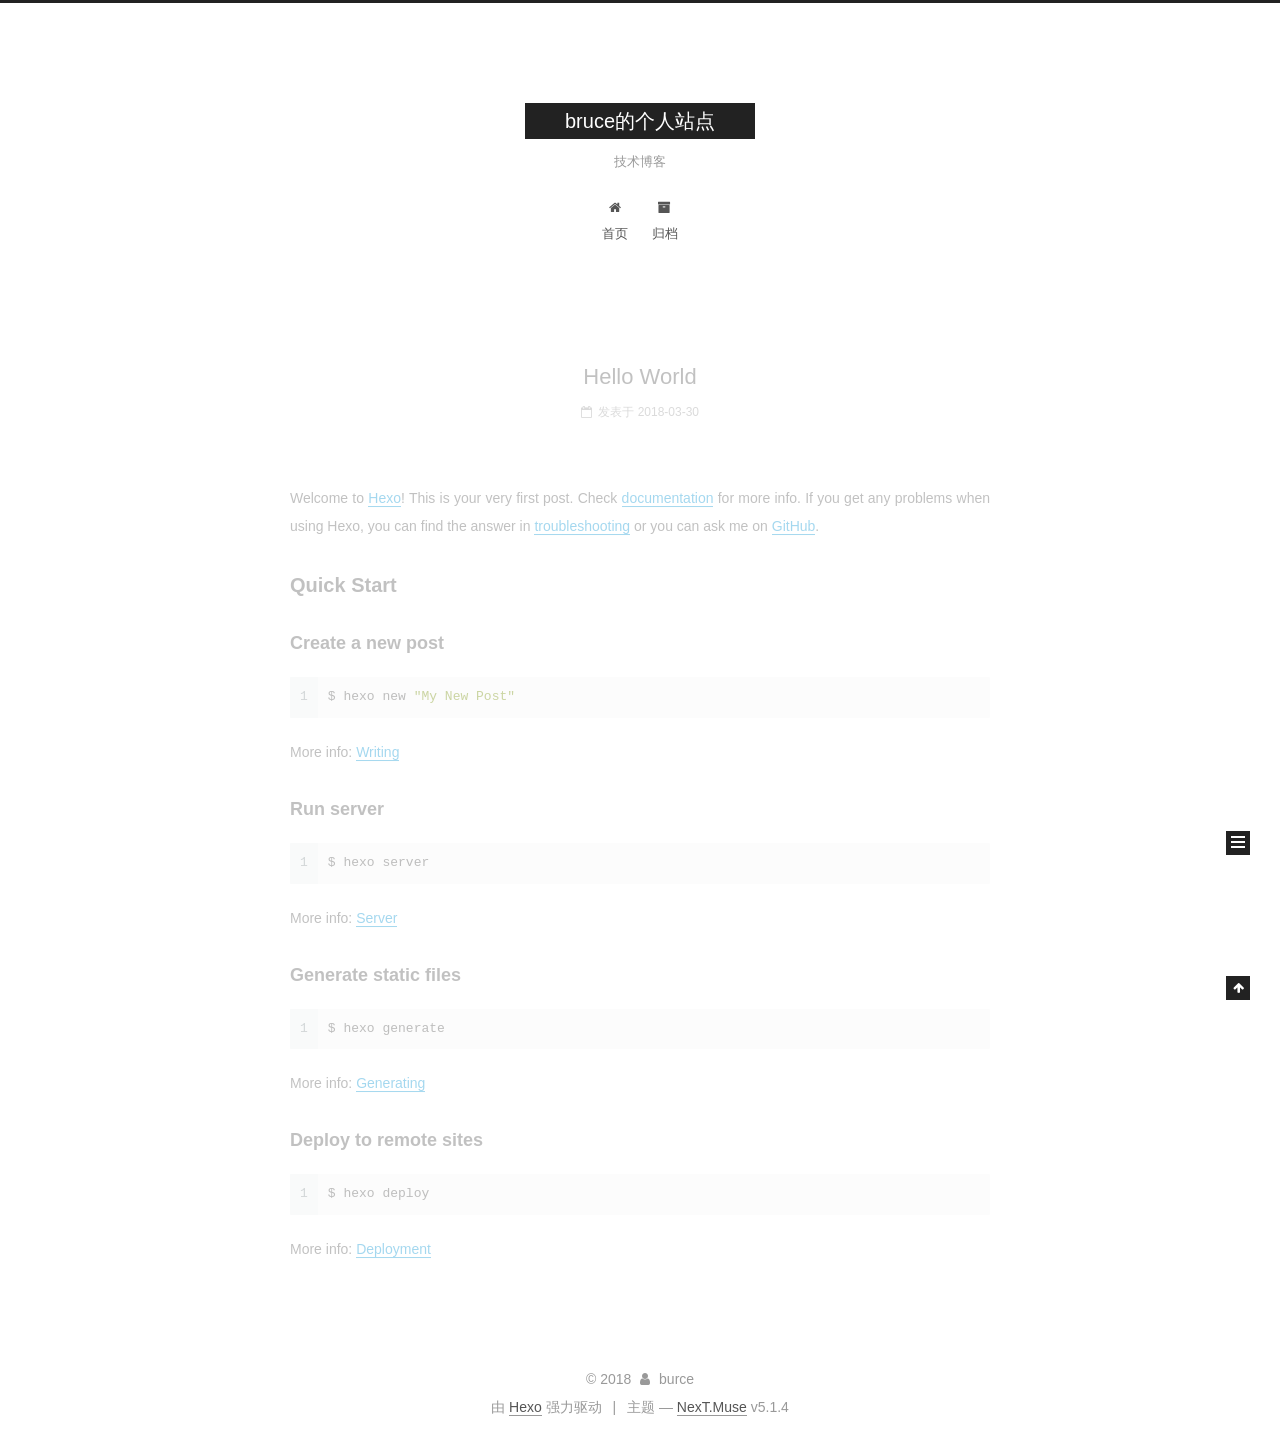
<file: index.html>
<!DOCTYPE html>



  


<html class="theme-next muse use-motion" lang="zh-Hans">
<head>
  <meta charset="UTF-8"/>
<meta http-equiv="X-UA-Compatible" content="IE=edge" />
<meta name="viewport" content="width=device-width, initial-scale=1, maximum-scale=1"/>
<meta name="theme-color" content="#222">









<meta http-equiv="Cache-Control" content="no-transform" />
<meta http-equiv="Cache-Control" content="no-siteapp" />
















  
  
  <link href="/lib/fancybox/source/jquery.fancybox.css?v=2.1.5" rel="stylesheet" type="text/css" />







<link href="/lib/font-awesome/css/font-awesome.min.css?v=4.6.2" rel="stylesheet" type="text/css" />

<link href="/css/main.css?v=5.1.4" rel="stylesheet" type="text/css" />


  <link rel="apple-touch-icon" sizes="180x180" href="/images/apple-touch-icon-next.png?v=5.1.4">


  <link rel="icon" type="image/png" sizes="32x32" href="/images/favicon-32x32-next.png?v=5.1.4">


  <link rel="icon" type="image/png" sizes="16x16" href="/images/favicon-16x16-next.png?v=5.1.4">


  <link rel="mask-icon" href="/images/logo.svg?v=5.1.4" color="#222">





  <meta name="keywords" content="Hexo, NexT" />










<meta name="description" content="闷骚的java程序员">
<meta property="og:type" content="website">
<meta property="og:title" content="bruce的个人站点">
<meta property="og:url" content="http://yoursite.com/index.html">
<meta property="og:site_name" content="bruce的个人站点">
<meta property="og:description" content="闷骚的java程序员">
<meta property="og:locale" content="zh-Hans">
<meta name="twitter:card" content="summary">
<meta name="twitter:title" content="bruce的个人站点">
<meta name="twitter:description" content="闷骚的java程序员">



<script type="text/javascript" id="hexo.configurations">
  var NexT = window.NexT || {};
  var CONFIG = {
    root: '/',
    scheme: 'Muse',
    version: '5.1.4',
    sidebar: {"position":"left","display":"post","offset":12,"b2t":false,"scrollpercent":false,"onmobile":false},
    fancybox: true,
    tabs: true,
    motion: {"enable":true,"async":false,"transition":{"post_block":"fadeIn","post_header":"slideDownIn","post_body":"slideDownIn","coll_header":"slideLeftIn","sidebar":"slideUpIn"}},
    duoshuo: {
      userId: '0',
      author: '博主'
    },
    algolia: {
      applicationID: '',
      apiKey: '',
      indexName: '',
      hits: {"per_page":10},
      labels: {"input_placeholder":"Search for Posts","hits_empty":"We didn't find any results for the search: ${query}","hits_stats":"${hits} results found in ${time} ms"}
    }
  };
</script>



  <link rel="canonical" href="http://yoursite.com/"/>





  <title>bruce的个人站点</title>
  








</head>

<body itemscope itemtype="http://schema.org/WebPage" lang="zh-Hans">

  
  
    
  

  <div class="container sidebar-position-left 
  page-home">
    <div class="headband"></div>

    <header id="header" class="header" itemscope itemtype="http://schema.org/WPHeader">
      <div class="header-inner"><div class="site-brand-wrapper">
  <div class="site-meta ">
    

    <div class="custom-logo-site-title">
      <a href="/"  class="brand" rel="start">
        <span class="logo-line-before"><i></i></span>
        <span class="site-title">bruce的个人站点</span>
        <span class="logo-line-after"><i></i></span>
      </a>
    </div>
      
        <p class="site-subtitle">技术博客</p>
      
  </div>

  <div class="site-nav-toggle">
    <button>
      <span class="btn-bar"></span>
      <span class="btn-bar"></span>
      <span class="btn-bar"></span>
    </button>
  </div>
</div>

<nav class="site-nav">
  

  
    <ul id="menu" class="menu">
      
        
        <li class="menu-item menu-item-home">
          <a href="/" rel="section">
            
              <i class="menu-item-icon fa fa-fw fa-home"></i> <br />
            
            首页
          </a>
        </li>
      
        
        <li class="menu-item menu-item-archives">
          <a href="/archives/" rel="section">
            
              <i class="menu-item-icon fa fa-fw fa-archive"></i> <br />
            
            归档
          </a>
        </li>
      

      
    </ul>
  

  
</nav>



 </div>
    </header>

    <main id="main" class="main">
      <div class="main-inner">
        <div class="content-wrap">
          <div id="content" class="content">
            
  <section id="posts" class="posts-expand">
    
      

  

  
  
  

  <article class="post post-type-normal" itemscope itemtype="http://schema.org/Article">
  
  
  
  <div class="post-block">
    <link itemprop="mainEntityOfPage" href="http://yoursite.com/2018/03/30/hello-world/">

    <span hidden itemprop="author" itemscope itemtype="http://schema.org/Person">
      <meta itemprop="name" content="burce">
      <meta itemprop="description" content="">
      <meta itemprop="image" content="/images/avatar.gif">
    </span>

    <span hidden itemprop="publisher" itemscope itemtype="http://schema.org/Organization">
      <meta itemprop="name" content="bruce的个人站点">
    </span>

    
      <header class="post-header">

        
        
          <h1 class="post-title" itemprop="name headline">
                
                <a class="post-title-link" href="/2018/03/30/hello-world/" itemprop="url">Hello World</a></h1>
        

        <div class="post-meta">
          <span class="post-time">
            
              <span class="post-meta-item-icon">
                <i class="fa fa-calendar-o"></i>
              </span>
              
                <span class="post-meta-item-text">发表于</span>
              
              <time title="创建于" itemprop="dateCreated datePublished" datetime="2018-03-30T09:48:28+08:00">
                2018-03-30
              </time>
            

            

            
          </span>

          

          
            
          

          
          

          

          

          

        </div>
      </header>
    

    
    
    
    <div class="post-body" itemprop="articleBody">

      
      

      
        
          
            <p>Welcome to <a href="https://hexo.io/" target="_blank" rel="noopener">Hexo</a>! This is your very first post. Check <a href="https://hexo.io/docs/" target="_blank" rel="noopener">documentation</a> for more info. If you get any problems when using Hexo, you can find the answer in <a href="https://hexo.io/docs/troubleshooting.html" target="_blank" rel="noopener">troubleshooting</a> or you can ask me on <a href="https://github.com/hexojs/hexo/issues" target="_blank" rel="noopener">GitHub</a>.</p>
<h2 id="Quick-Start"><a href="#Quick-Start" class="headerlink" title="Quick Start"></a>Quick Start</h2><h3 id="Create-a-new-post"><a href="#Create-a-new-post" class="headerlink" title="Create a new post"></a>Create a new post</h3><figure class="highlight bash"><table><tr><td class="gutter"><pre><span class="line">1</span><br></pre></td><td class="code"><pre><span class="line">$ hexo new <span class="string">"My New Post"</span></span><br></pre></td></tr></table></figure>
<p>More info: <a href="https://hexo.io/docs/writing.html" target="_blank" rel="noopener">Writing</a></p>
<h3 id="Run-server"><a href="#Run-server" class="headerlink" title="Run server"></a>Run server</h3><figure class="highlight bash"><table><tr><td class="gutter"><pre><span class="line">1</span><br></pre></td><td class="code"><pre><span class="line">$ hexo server</span><br></pre></td></tr></table></figure>
<p>More info: <a href="https://hexo.io/docs/server.html" target="_blank" rel="noopener">Server</a></p>
<h3 id="Generate-static-files"><a href="#Generate-static-files" class="headerlink" title="Generate static files"></a>Generate static files</h3><figure class="highlight bash"><table><tr><td class="gutter"><pre><span class="line">1</span><br></pre></td><td class="code"><pre><span class="line">$ hexo generate</span><br></pre></td></tr></table></figure>
<p>More info: <a href="https://hexo.io/docs/generating.html" target="_blank" rel="noopener">Generating</a></p>
<h3 id="Deploy-to-remote-sites"><a href="#Deploy-to-remote-sites" class="headerlink" title="Deploy to remote sites"></a>Deploy to remote sites</h3><figure class="highlight bash"><table><tr><td class="gutter"><pre><span class="line">1</span><br></pre></td><td class="code"><pre><span class="line">$ hexo deploy</span><br></pre></td></tr></table></figure>
<p>More info: <a href="https://hexo.io/docs/deployment.html" target="_blank" rel="noopener">Deployment</a></p>

          
        
      
    </div>
    
    
    

    

    

    

    <footer class="post-footer">
      

      

      

      
      
        <div class="post-eof"></div>
      
    </footer>
  </div>
  
  
  
  </article>


    
  </section>

  


          </div>
          


          

        </div>
        
          
  
  <div class="sidebar-toggle">
    <div class="sidebar-toggle-line-wrap">
      <span class="sidebar-toggle-line sidebar-toggle-line-first"></span>
      <span class="sidebar-toggle-line sidebar-toggle-line-middle"></span>
      <span class="sidebar-toggle-line sidebar-toggle-line-last"></span>
    </div>
  </div>

  <aside id="sidebar" class="sidebar">
    
    <div class="sidebar-inner">

      

      

      <section class="site-overview-wrap sidebar-panel sidebar-panel-active">
        <div class="site-overview">
          <div class="site-author motion-element" itemprop="author" itemscope itemtype="http://schema.org/Person">
            
              <p class="site-author-name" itemprop="name">burce</p>
              <p class="site-description motion-element" itemprop="description">闷骚的java程序员</p>
          </div>

          <nav class="site-state motion-element">

            
              <div class="site-state-item site-state-posts">
              
                <a href="/archives/">
              
                  <span class="site-state-item-count">1</span>
                  <span class="site-state-item-name">日志</span>
                </a>
              </div>
            

            

            

          </nav>

          

          

          
          

          
          

          

        </div>
      </section>

      

      

    </div>
  </aside>


        
      </div>
    </main>

    <footer id="footer" class="footer">
      <div class="footer-inner">
        <div class="copyright">&copy; <span itemprop="copyrightYear">2018</span>
  <span class="with-love">
    <i class="fa fa-user"></i>
  </span>
  <span class="author" itemprop="copyrightHolder">burce</span>

  
</div>


  <div class="powered-by">由 <a class="theme-link" target="_blank" href="https://hexo.io">Hexo</a> 强力驱动</div>



  <span class="post-meta-divider">|</span>



  <div class="theme-info">主题 &mdash; <a class="theme-link" target="_blank" href="https://github.com/iissnan/hexo-theme-next">NexT.Muse</a> v5.1.4</div>




        







        
      </div>
    </footer>

    
      <div class="back-to-top">
        <i class="fa fa-arrow-up"></i>
        
      </div>
    

    

  </div>

  

<script type="text/javascript">
  if (Object.prototype.toString.call(window.Promise) !== '[object Function]') {
    window.Promise = null;
  }
</script>









  












  
  
    <script type="text/javascript" src="/lib/jquery/index.js?v=2.1.3"></script>
  

  
  
    <script type="text/javascript" src="/lib/fastclick/lib/fastclick.min.js?v=1.0.6"></script>
  

  
  
    <script type="text/javascript" src="/lib/jquery_lazyload/jquery.lazyload.js?v=1.9.7"></script>
  

  
  
    <script type="text/javascript" src="/lib/velocity/velocity.min.js?v=1.2.1"></script>
  

  
  
    <script type="text/javascript" src="/lib/velocity/velocity.ui.min.js?v=1.2.1"></script>
  

  
  
    <script type="text/javascript" src="/lib/fancybox/source/jquery.fancybox.pack.js?v=2.1.5"></script>
  


  


  <script type="text/javascript" src="/js/src/utils.js?v=5.1.4"></script>

  <script type="text/javascript" src="/js/src/motion.js?v=5.1.4"></script>



  
  

  

  


  <script type="text/javascript" src="/js/src/bootstrap.js?v=5.1.4"></script>



  


  




	





  





  












  





  

  

  

  
  

  

  

  

</body>
</html>
<!-- 页面点击小红心 -->
<script type="text/javascript" src="/js/src/love.js"></script>
</file>
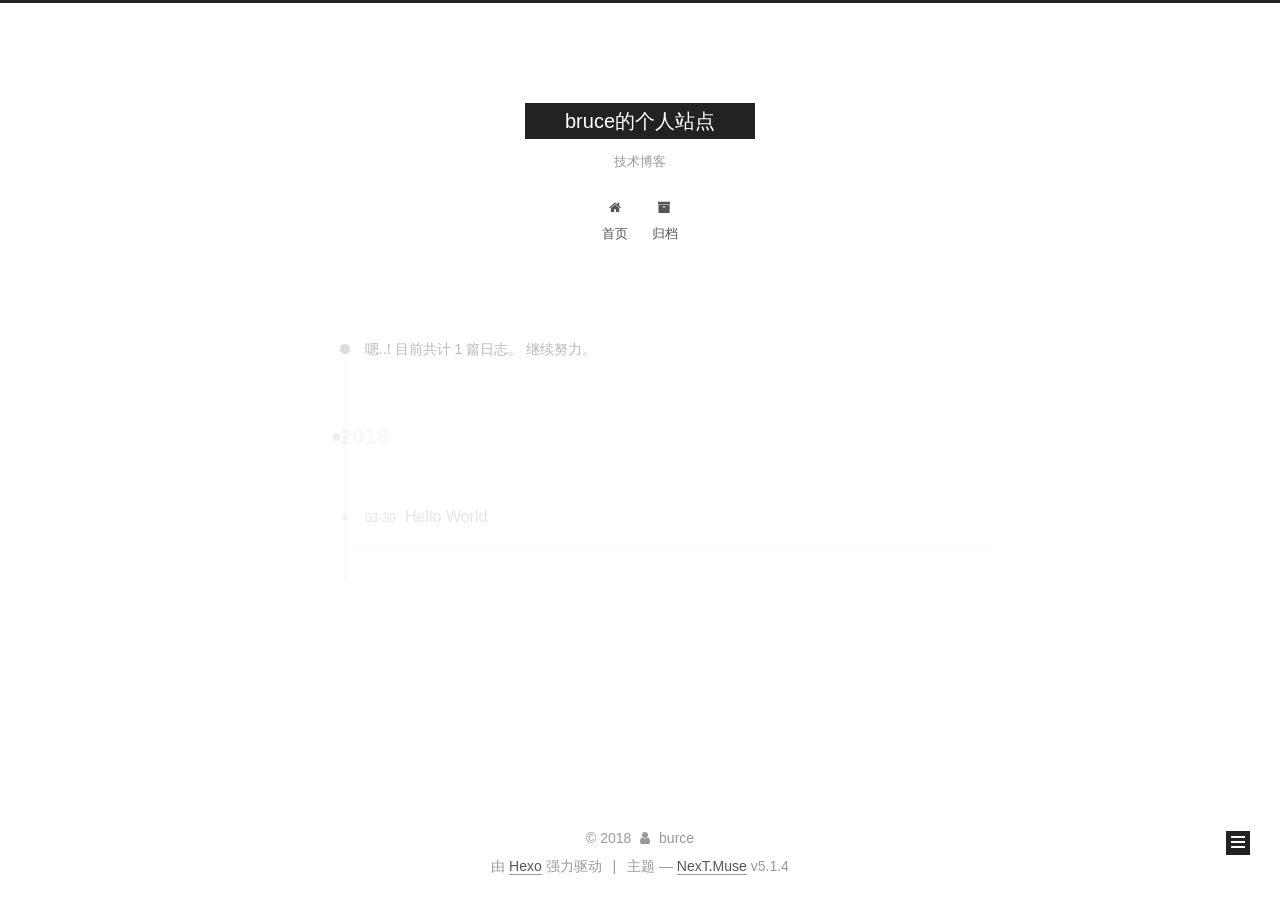
<file: archives/index.html>
<!DOCTYPE html>



  


<html class="theme-next muse use-motion" lang="zh-Hans">
<head>
  <meta charset="UTF-8"/>
<meta http-equiv="X-UA-Compatible" content="IE=edge" />
<meta name="viewport" content="width=device-width, initial-scale=1, maximum-scale=1"/>
<meta name="theme-color" content="#222">









<meta http-equiv="Cache-Control" content="no-transform" />
<meta http-equiv="Cache-Control" content="no-siteapp" />
















  
  
  <link href="/lib/fancybox/source/jquery.fancybox.css?v=2.1.5" rel="stylesheet" type="text/css" />







<link href="/lib/font-awesome/css/font-awesome.min.css?v=4.6.2" rel="stylesheet" type="text/css" />

<link href="/css/main.css?v=5.1.4" rel="stylesheet" type="text/css" />


  <link rel="apple-touch-icon" sizes="180x180" href="/images/apple-touch-icon-next.png?v=5.1.4">


  <link rel="icon" type="image/png" sizes="32x32" href="/images/favicon-32x32-next.png?v=5.1.4">


  <link rel="icon" type="image/png" sizes="16x16" href="/images/favicon-16x16-next.png?v=5.1.4">


  <link rel="mask-icon" href="/images/logo.svg?v=5.1.4" color="#222">





  <meta name="keywords" content="Hexo, NexT" />










<meta name="description" content="闷骚的java程序员">
<meta property="og:type" content="website">
<meta property="og:title" content="bruce的个人站点">
<meta property="og:url" content="http://yoursite.com/archives/index.html">
<meta property="og:site_name" content="bruce的个人站点">
<meta property="og:description" content="闷骚的java程序员">
<meta property="og:locale" content="zh-Hans">
<meta name="twitter:card" content="summary">
<meta name="twitter:title" content="bruce的个人站点">
<meta name="twitter:description" content="闷骚的java程序员">



<script type="text/javascript" id="hexo.configurations">
  var NexT = window.NexT || {};
  var CONFIG = {
    root: '/',
    scheme: 'Muse',
    version: '5.1.4',
    sidebar: {"position":"left","display":"post","offset":12,"b2t":false,"scrollpercent":false,"onmobile":false},
    fancybox: true,
    tabs: true,
    motion: {"enable":true,"async":false,"transition":{"post_block":"fadeIn","post_header":"slideDownIn","post_body":"slideDownIn","coll_header":"slideLeftIn","sidebar":"slideUpIn"}},
    duoshuo: {
      userId: '0',
      author: '博主'
    },
    algolia: {
      applicationID: '',
      apiKey: '',
      indexName: '',
      hits: {"per_page":10},
      labels: {"input_placeholder":"Search for Posts","hits_empty":"We didn't find any results for the search: ${query}","hits_stats":"${hits} results found in ${time} ms"}
    }
  };
</script>



  <link rel="canonical" href="http://yoursite.com/archives/"/>





  <title>归档 | bruce的个人站点</title>
  








</head>

<body itemscope itemtype="http://schema.org/WebPage" lang="zh-Hans">

  
  
    
  

  <div class="container sidebar-position-left page-archive">
    <div class="headband"></div>

    <header id="header" class="header" itemscope itemtype="http://schema.org/WPHeader">
      <div class="header-inner"><div class="site-brand-wrapper">
  <div class="site-meta ">
    

    <div class="custom-logo-site-title">
      <a href="/"  class="brand" rel="start">
        <span class="logo-line-before"><i></i></span>
        <span class="site-title">bruce的个人站点</span>
        <span class="logo-line-after"><i></i></span>
      </a>
    </div>
      
        <p class="site-subtitle">技术博客</p>
      
  </div>

  <div class="site-nav-toggle">
    <button>
      <span class="btn-bar"></span>
      <span class="btn-bar"></span>
      <span class="btn-bar"></span>
    </button>
  </div>
</div>

<nav class="site-nav">
  

  
    <ul id="menu" class="menu">
      
        
        <li class="menu-item menu-item-home">
          <a href="/" rel="section">
            
              <i class="menu-item-icon fa fa-fw fa-home"></i> <br />
            
            首页
          </a>
        </li>
      
        
        <li class="menu-item menu-item-archives">
          <a href="/archives/" rel="section">
            
              <i class="menu-item-icon fa fa-fw fa-archive"></i> <br />
            
            归档
          </a>
        </li>
      

      
    </ul>
  

  
</nav>



 </div>
    </header>

    <main id="main" class="main">
      <div class="main-inner">
        <div class="content-wrap">
          <div id="content" class="content">
            

  
  
  
  <div class="post-block archive">
    <div id="posts" class="posts-collapse">
      <span class="archive-move-on"></span>

      <span class="archive-page-counter">
        
        
        
          
        
        嗯..! 目前共计 1 篇日志。 继续努力。
      </span>

      

        
        
        

        
          
          <div class="collection-title">
            <h1 class="archive-year" id="archive-year-2018">2018</h1>
          </div>
        
        

        

  <article class="post post-type-normal" itemscope itemtype="http://schema.org/Article">
    <header class="post-header">

      <h2 class="post-title">
        
            <a class="post-title-link" href="/2018/03/30/hello-world/" itemprop="url">
              
                <span itemprop="name">Hello World</span>
              
            </a>
        
      </h2>

      <div class="post-meta">
        <time class="post-time" itemprop="dateCreated"
              datetime="2018-03-30T09:48:28+08:00"
              content="2018-03-30" >
          03-30
        </time>
      </div>

    </header>
  </article>



      

    </div>
  </div>
  
  
  

  



          </div>
          


          

        </div>
        
          
  
  <div class="sidebar-toggle">
    <div class="sidebar-toggle-line-wrap">
      <span class="sidebar-toggle-line sidebar-toggle-line-first"></span>
      <span class="sidebar-toggle-line sidebar-toggle-line-middle"></span>
      <span class="sidebar-toggle-line sidebar-toggle-line-last"></span>
    </div>
  </div>

  <aside id="sidebar" class="sidebar">
    
    <div class="sidebar-inner">

      

      

      <section class="site-overview-wrap sidebar-panel sidebar-panel-active">
        <div class="site-overview">
          <div class="site-author motion-element" itemprop="author" itemscope itemtype="http://schema.org/Person">
            
              <p class="site-author-name" itemprop="name">burce</p>
              <p class="site-description motion-element" itemprop="description">闷骚的java程序员</p>
          </div>

          <nav class="site-state motion-element">

            
              <div class="site-state-item site-state-posts">
              
                <a href="/archives/">
              
                  <span class="site-state-item-count">1</span>
                  <span class="site-state-item-name">日志</span>
                </a>
              </div>
            

            

            

          </nav>

          

          

          
          

          
          

          

        </div>
      </section>

      

      

    </div>
  </aside>


        
      </div>
    </main>

    <footer id="footer" class="footer">
      <div class="footer-inner">
        <div class="copyright">&copy; <span itemprop="copyrightYear">2018</span>
  <span class="with-love">
    <i class="fa fa-user"></i>
  </span>
  <span class="author" itemprop="copyrightHolder">burce</span>

  
</div>


  <div class="powered-by">由 <a class="theme-link" target="_blank" href="https://hexo.io">Hexo</a> 强力驱动</div>



  <span class="post-meta-divider">|</span>



  <div class="theme-info">主题 &mdash; <a class="theme-link" target="_blank" href="https://github.com/iissnan/hexo-theme-next">NexT.Muse</a> v5.1.4</div>




        







        
      </div>
    </footer>

    
      <div class="back-to-top">
        <i class="fa fa-arrow-up"></i>
        
      </div>
    

    

  </div>

  

<script type="text/javascript">
  if (Object.prototype.toString.call(window.Promise) !== '[object Function]') {
    window.Promise = null;
  }
</script>









  












  
  
    <script type="text/javascript" src="/lib/jquery/index.js?v=2.1.3"></script>
  

  
  
    <script type="text/javascript" src="/lib/fastclick/lib/fastclick.min.js?v=1.0.6"></script>
  

  
  
    <script type="text/javascript" src="/lib/jquery_lazyload/jquery.lazyload.js?v=1.9.7"></script>
  

  
  
    <script type="text/javascript" src="/lib/velocity/velocity.min.js?v=1.2.1"></script>
  

  
  
    <script type="text/javascript" src="/lib/velocity/velocity.ui.min.js?v=1.2.1"></script>
  

  
  
    <script type="text/javascript" src="/lib/fancybox/source/jquery.fancybox.pack.js?v=2.1.5"></script>
  


  


  <script type="text/javascript" src="/js/src/utils.js?v=5.1.4"></script>

  <script type="text/javascript" src="/js/src/motion.js?v=5.1.4"></script>



  
  

  

  


  <script type="text/javascript" src="/js/src/bootstrap.js?v=5.1.4"></script>



  


  




	





  





  












  





  

  

  

  
  

  

  

  

</body>
</html>
<!-- 页面点击小红心 -->
<script type="text/javascript" src="/js/src/love.js"></script>
</file>
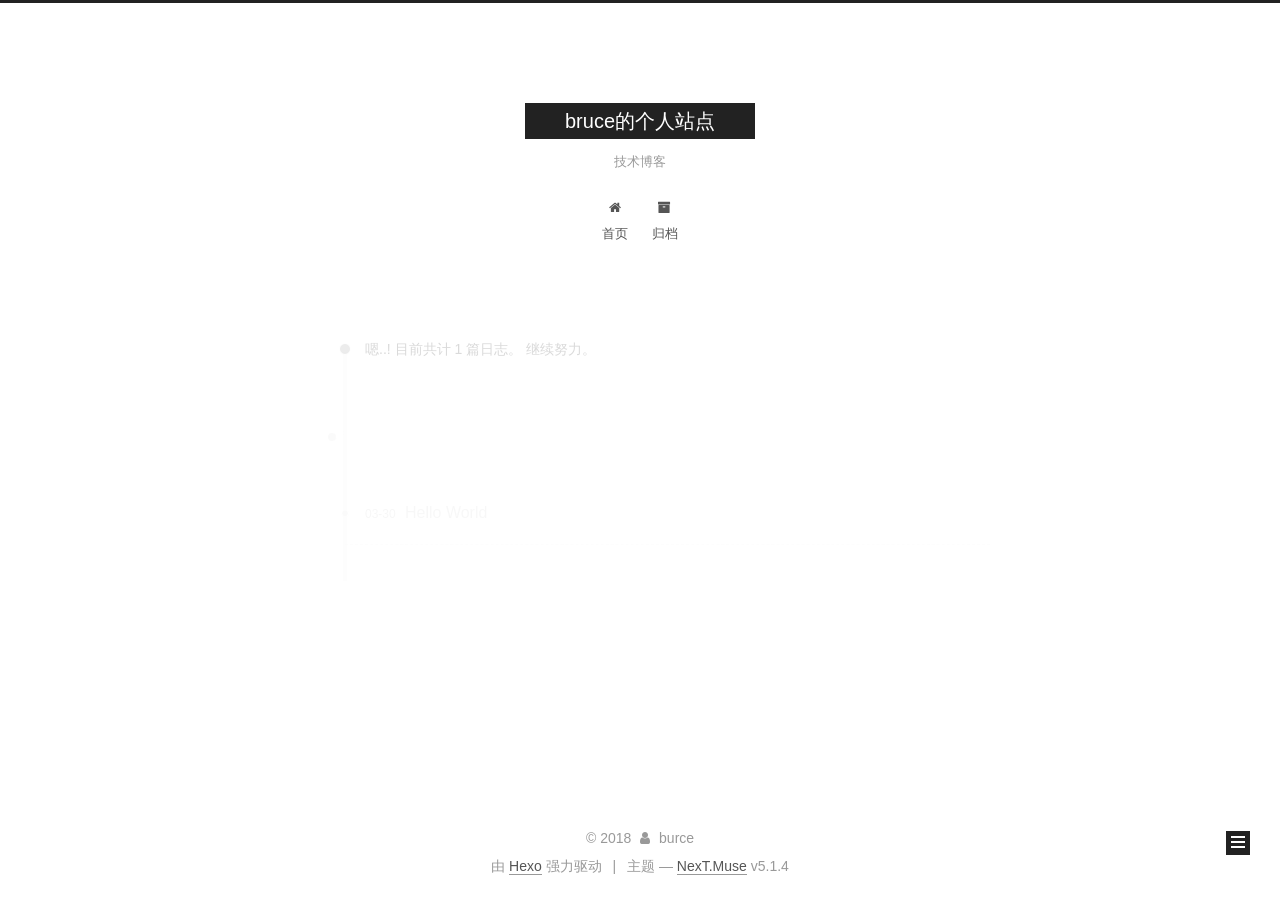
<file: archives/2018/index.html>
<!DOCTYPE html>



  


<html class="theme-next muse use-motion" lang="zh-Hans">
<head>
  <meta charset="UTF-8"/>
<meta http-equiv="X-UA-Compatible" content="IE=edge" />
<meta name="viewport" content="width=device-width, initial-scale=1, maximum-scale=1"/>
<meta name="theme-color" content="#222">









<meta http-equiv="Cache-Control" content="no-transform" />
<meta http-equiv="Cache-Control" content="no-siteapp" />
















  
  
  <link href="/lib/fancybox/source/jquery.fancybox.css?v=2.1.5" rel="stylesheet" type="text/css" />







<link href="/lib/font-awesome/css/font-awesome.min.css?v=4.6.2" rel="stylesheet" type="text/css" />

<link href="/css/main.css?v=5.1.4" rel="stylesheet" type="text/css" />


  <link rel="apple-touch-icon" sizes="180x180" href="/images/apple-touch-icon-next.png?v=5.1.4">


  <link rel="icon" type="image/png" sizes="32x32" href="/images/favicon-32x32-next.png?v=5.1.4">


  <link rel="icon" type="image/png" sizes="16x16" href="/images/favicon-16x16-next.png?v=5.1.4">


  <link rel="mask-icon" href="/images/logo.svg?v=5.1.4" color="#222">





  <meta name="keywords" content="Hexo, NexT" />










<meta name="description" content="闷骚的java程序员">
<meta property="og:type" content="website">
<meta property="og:title" content="bruce的个人站点">
<meta property="og:url" content="http://yoursite.com/archives/2018/index.html">
<meta property="og:site_name" content="bruce的个人站点">
<meta property="og:description" content="闷骚的java程序员">
<meta property="og:locale" content="zh-Hans">
<meta name="twitter:card" content="summary">
<meta name="twitter:title" content="bruce的个人站点">
<meta name="twitter:description" content="闷骚的java程序员">



<script type="text/javascript" id="hexo.configurations">
  var NexT = window.NexT || {};
  var CONFIG = {
    root: '/',
    scheme: 'Muse',
    version: '5.1.4',
    sidebar: {"position":"left","display":"post","offset":12,"b2t":false,"scrollpercent":false,"onmobile":false},
    fancybox: true,
    tabs: true,
    motion: {"enable":true,"async":false,"transition":{"post_block":"fadeIn","post_header":"slideDownIn","post_body":"slideDownIn","coll_header":"slideLeftIn","sidebar":"slideUpIn"}},
    duoshuo: {
      userId: '0',
      author: '博主'
    },
    algolia: {
      applicationID: '',
      apiKey: '',
      indexName: '',
      hits: {"per_page":10},
      labels: {"input_placeholder":"Search for Posts","hits_empty":"We didn't find any results for the search: ${query}","hits_stats":"${hits} results found in ${time} ms"}
    }
  };
</script>



  <link rel="canonical" href="http://yoursite.com/archives/2018/"/>





  <title>归档 | bruce的个人站点</title>
  








</head>

<body itemscope itemtype="http://schema.org/WebPage" lang="zh-Hans">

  
  
    
  

  <div class="container sidebar-position-left page-archive">
    <div class="headband"></div>

    <header id="header" class="header" itemscope itemtype="http://schema.org/WPHeader">
      <div class="header-inner"><div class="site-brand-wrapper">
  <div class="site-meta ">
    

    <div class="custom-logo-site-title">
      <a href="/"  class="brand" rel="start">
        <span class="logo-line-before"><i></i></span>
        <span class="site-title">bruce的个人站点</span>
        <span class="logo-line-after"><i></i></span>
      </a>
    </div>
      
        <p class="site-subtitle">技术博客</p>
      
  </div>

  <div class="site-nav-toggle">
    <button>
      <span class="btn-bar"></span>
      <span class="btn-bar"></span>
      <span class="btn-bar"></span>
    </button>
  </div>
</div>

<nav class="site-nav">
  

  
    <ul id="menu" class="menu">
      
        
        <li class="menu-item menu-item-home">
          <a href="/" rel="section">
            
              <i class="menu-item-icon fa fa-fw fa-home"></i> <br />
            
            首页
          </a>
        </li>
      
        
        <li class="menu-item menu-item-archives">
          <a href="/archives/" rel="section">
            
              <i class="menu-item-icon fa fa-fw fa-archive"></i> <br />
            
            归档
          </a>
        </li>
      

      
    </ul>
  

  
</nav>



 </div>
    </header>

    <main id="main" class="main">
      <div class="main-inner">
        <div class="content-wrap">
          <div id="content" class="content">
            

  
  
  
  <div class="post-block archive">
    <div id="posts" class="posts-collapse">
      <span class="archive-move-on"></span>

      <span class="archive-page-counter">
        
        
        
          
        
        嗯..! 目前共计 1 篇日志。 继续努力。
      </span>

      

        
        
        

        
          
          <div class="collection-title">
            <h1 class="archive-year" id="archive-year-2018">2018</h1>
          </div>
        
        

        

  <article class="post post-type-normal" itemscope itemtype="http://schema.org/Article">
    <header class="post-header">

      <h2 class="post-title">
        
            <a class="post-title-link" href="/2018/03/30/hello-world/" itemprop="url">
              
                <span itemprop="name">Hello World</span>
              
            </a>
        
      </h2>

      <div class="post-meta">
        <time class="post-time" itemprop="dateCreated"
              datetime="2018-03-30T09:48:28+08:00"
              content="2018-03-30" >
          03-30
        </time>
      </div>

    </header>
  </article>



      

    </div>
  </div>
  
  
  

  



          </div>
          


          

        </div>
        
          
  
  <div class="sidebar-toggle">
    <div class="sidebar-toggle-line-wrap">
      <span class="sidebar-toggle-line sidebar-toggle-line-first"></span>
      <span class="sidebar-toggle-line sidebar-toggle-line-middle"></span>
      <span class="sidebar-toggle-line sidebar-toggle-line-last"></span>
    </div>
  </div>

  <aside id="sidebar" class="sidebar">
    
    <div class="sidebar-inner">

      

      

      <section class="site-overview-wrap sidebar-panel sidebar-panel-active">
        <div class="site-overview">
          <div class="site-author motion-element" itemprop="author" itemscope itemtype="http://schema.org/Person">
            
              <p class="site-author-name" itemprop="name">burce</p>
              <p class="site-description motion-element" itemprop="description">闷骚的java程序员</p>
          </div>

          <nav class="site-state motion-element">

            
              <div class="site-state-item site-state-posts">
              
                <a href="/archives/">
              
                  <span class="site-state-item-count">1</span>
                  <span class="site-state-item-name">日志</span>
                </a>
              </div>
            

            

            

          </nav>

          

          

          
          

          
          

          

        </div>
      </section>

      

      

    </div>
  </aside>


        
      </div>
    </main>

    <footer id="footer" class="footer">
      <div class="footer-inner">
        <div class="copyright">&copy; <span itemprop="copyrightYear">2018</span>
  <span class="with-love">
    <i class="fa fa-user"></i>
  </span>
  <span class="author" itemprop="copyrightHolder">burce</span>

  
</div>


  <div class="powered-by">由 <a class="theme-link" target="_blank" href="https://hexo.io">Hexo</a> 强力驱动</div>



  <span class="post-meta-divider">|</span>



  <div class="theme-info">主题 &mdash; <a class="theme-link" target="_blank" href="https://github.com/iissnan/hexo-theme-next">NexT.Muse</a> v5.1.4</div>




        







        
      </div>
    </footer>

    
      <div class="back-to-top">
        <i class="fa fa-arrow-up"></i>
        
      </div>
    

    

  </div>

  

<script type="text/javascript">
  if (Object.prototype.toString.call(window.Promise) !== '[object Function]') {
    window.Promise = null;
  }
</script>









  












  
  
    <script type="text/javascript" src="/lib/jquery/index.js?v=2.1.3"></script>
  

  
  
    <script type="text/javascript" src="/lib/fastclick/lib/fastclick.min.js?v=1.0.6"></script>
  

  
  
    <script type="text/javascript" src="/lib/jquery_lazyload/jquery.lazyload.js?v=1.9.7"></script>
  

  
  
    <script type="text/javascript" src="/lib/velocity/velocity.min.js?v=1.2.1"></script>
  

  
  
    <script type="text/javascript" src="/lib/velocity/velocity.ui.min.js?v=1.2.1"></script>
  

  
  
    <script type="text/javascript" src="/lib/fancybox/source/jquery.fancybox.pack.js?v=2.1.5"></script>
  


  


  <script type="text/javascript" src="/js/src/utils.js?v=5.1.4"></script>

  <script type="text/javascript" src="/js/src/motion.js?v=5.1.4"></script>



  
  

  

  


  <script type="text/javascript" src="/js/src/bootstrap.js?v=5.1.4"></script>



  


  




	





  





  












  





  

  

  

  
  

  

  

  

</body>
</html>
<!-- 页面点击小红心 -->
<script type="text/javascript" src="/js/src/love.js"></script>
</file>
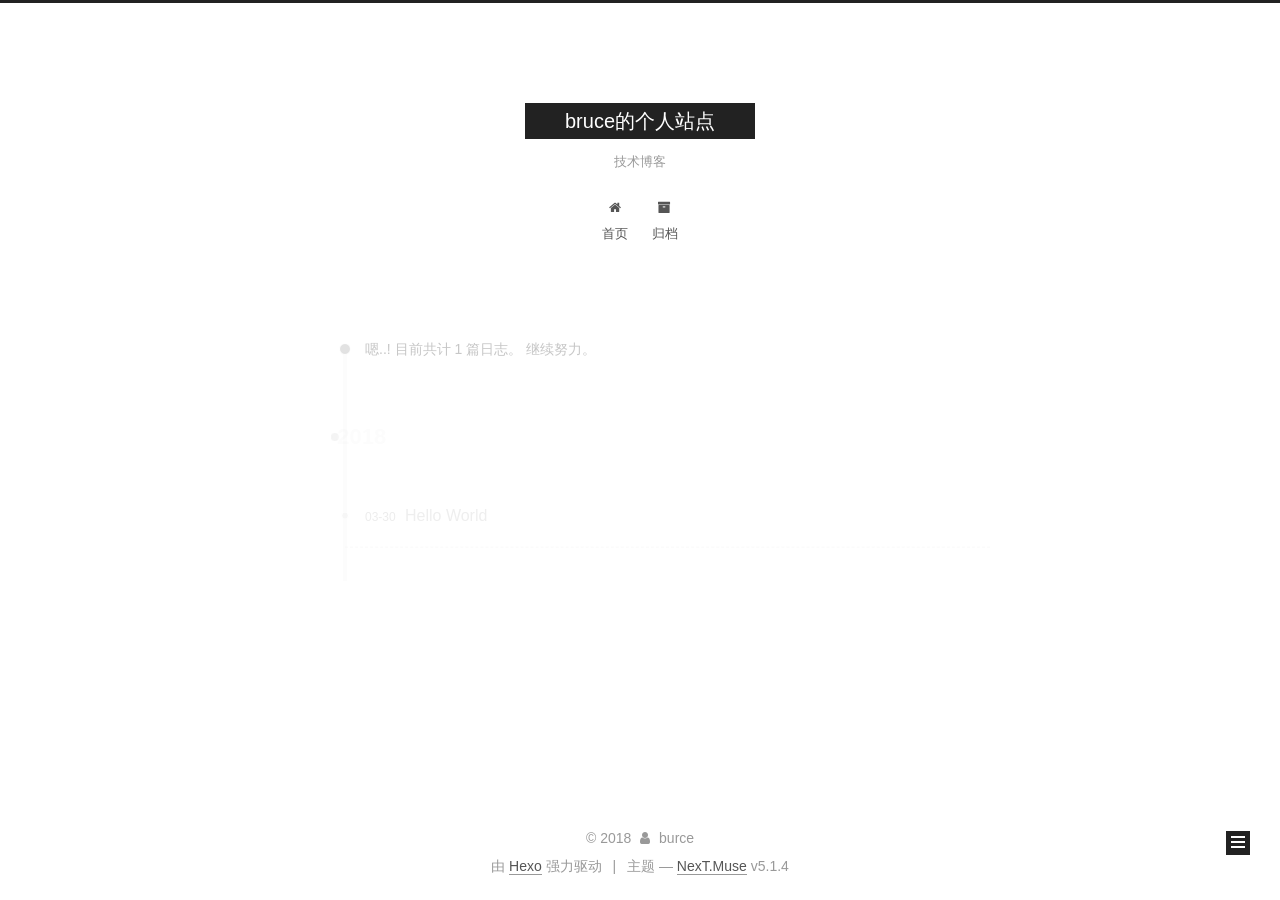
<file: archives/2018/03/index.html>
<!DOCTYPE html>



  


<html class="theme-next muse use-motion" lang="zh-Hans">
<head>
  <meta charset="UTF-8"/>
<meta http-equiv="X-UA-Compatible" content="IE=edge" />
<meta name="viewport" content="width=device-width, initial-scale=1, maximum-scale=1"/>
<meta name="theme-color" content="#222">









<meta http-equiv="Cache-Control" content="no-transform" />
<meta http-equiv="Cache-Control" content="no-siteapp" />
















  
  
  <link href="/lib/fancybox/source/jquery.fancybox.css?v=2.1.5" rel="stylesheet" type="text/css" />







<link href="/lib/font-awesome/css/font-awesome.min.css?v=4.6.2" rel="stylesheet" type="text/css" />

<link href="/css/main.css?v=5.1.4" rel="stylesheet" type="text/css" />


  <link rel="apple-touch-icon" sizes="180x180" href="/images/apple-touch-icon-next.png?v=5.1.4">


  <link rel="icon" type="image/png" sizes="32x32" href="/images/favicon-32x32-next.png?v=5.1.4">


  <link rel="icon" type="image/png" sizes="16x16" href="/images/favicon-16x16-next.png?v=5.1.4">


  <link rel="mask-icon" href="/images/logo.svg?v=5.1.4" color="#222">





  <meta name="keywords" content="Hexo, NexT" />










<meta name="description" content="闷骚的java程序员">
<meta property="og:type" content="website">
<meta property="og:title" content="bruce的个人站点">
<meta property="og:url" content="http://yoursite.com/archives/2018/03/index.html">
<meta property="og:site_name" content="bruce的个人站点">
<meta property="og:description" content="闷骚的java程序员">
<meta property="og:locale" content="zh-Hans">
<meta name="twitter:card" content="summary">
<meta name="twitter:title" content="bruce的个人站点">
<meta name="twitter:description" content="闷骚的java程序员">



<script type="text/javascript" id="hexo.configurations">
  var NexT = window.NexT || {};
  var CONFIG = {
    root: '/',
    scheme: 'Muse',
    version: '5.1.4',
    sidebar: {"position":"left","display":"post","offset":12,"b2t":false,"scrollpercent":false,"onmobile":false},
    fancybox: true,
    tabs: true,
    motion: {"enable":true,"async":false,"transition":{"post_block":"fadeIn","post_header":"slideDownIn","post_body":"slideDownIn","coll_header":"slideLeftIn","sidebar":"slideUpIn"}},
    duoshuo: {
      userId: '0',
      author: '博主'
    },
    algolia: {
      applicationID: '',
      apiKey: '',
      indexName: '',
      hits: {"per_page":10},
      labels: {"input_placeholder":"Search for Posts","hits_empty":"We didn't find any results for the search: ${query}","hits_stats":"${hits} results found in ${time} ms"}
    }
  };
</script>



  <link rel="canonical" href="http://yoursite.com/archives/2018/03/"/>





  <title>归档 | bruce的个人站点</title>
  








</head>

<body itemscope itemtype="http://schema.org/WebPage" lang="zh-Hans">

  
  
    
  

  <div class="container sidebar-position-left page-archive">
    <div class="headband"></div>

    <header id="header" class="header" itemscope itemtype="http://schema.org/WPHeader">
      <div class="header-inner"><div class="site-brand-wrapper">
  <div class="site-meta ">
    

    <div class="custom-logo-site-title">
      <a href="/"  class="brand" rel="start">
        <span class="logo-line-before"><i></i></span>
        <span class="site-title">bruce的个人站点</span>
        <span class="logo-line-after"><i></i></span>
      </a>
    </div>
      
        <p class="site-subtitle">技术博客</p>
      
  </div>

  <div class="site-nav-toggle">
    <button>
      <span class="btn-bar"></span>
      <span class="btn-bar"></span>
      <span class="btn-bar"></span>
    </button>
  </div>
</div>

<nav class="site-nav">
  

  
    <ul id="menu" class="menu">
      
        
        <li class="menu-item menu-item-home">
          <a href="/" rel="section">
            
              <i class="menu-item-icon fa fa-fw fa-home"></i> <br />
            
            首页
          </a>
        </li>
      
        
        <li class="menu-item menu-item-archives">
          <a href="/archives/" rel="section">
            
              <i class="menu-item-icon fa fa-fw fa-archive"></i> <br />
            
            归档
          </a>
        </li>
      

      
    </ul>
  

  
</nav>



 </div>
    </header>

    <main id="main" class="main">
      <div class="main-inner">
        <div class="content-wrap">
          <div id="content" class="content">
            

  
  
  
  <div class="post-block archive">
    <div id="posts" class="posts-collapse">
      <span class="archive-move-on"></span>

      <span class="archive-page-counter">
        
        
        
          
        
        嗯..! 目前共计 1 篇日志。 继续努力。
      </span>

      

        
        
        

        
          
          <div class="collection-title">
            <h1 class="archive-year" id="archive-year-2018">2018</h1>
          </div>
        
        

        

  <article class="post post-type-normal" itemscope itemtype="http://schema.org/Article">
    <header class="post-header">

      <h2 class="post-title">
        
            <a class="post-title-link" href="/2018/03/30/hello-world/" itemprop="url">
              
                <span itemprop="name">Hello World</span>
              
            </a>
        
      </h2>

      <div class="post-meta">
        <time class="post-time" itemprop="dateCreated"
              datetime="2018-03-30T09:48:28+08:00"
              content="2018-03-30" >
          03-30
        </time>
      </div>

    </header>
  </article>



      

    </div>
  </div>
  
  
  

  



          </div>
          


          

        </div>
        
          
  
  <div class="sidebar-toggle">
    <div class="sidebar-toggle-line-wrap">
      <span class="sidebar-toggle-line sidebar-toggle-line-first"></span>
      <span class="sidebar-toggle-line sidebar-toggle-line-middle"></span>
      <span class="sidebar-toggle-line sidebar-toggle-line-last"></span>
    </div>
  </div>

  <aside id="sidebar" class="sidebar">
    
    <div class="sidebar-inner">

      

      

      <section class="site-overview-wrap sidebar-panel sidebar-panel-active">
        <div class="site-overview">
          <div class="site-author motion-element" itemprop="author" itemscope itemtype="http://schema.org/Person">
            
              <p class="site-author-name" itemprop="name">burce</p>
              <p class="site-description motion-element" itemprop="description">闷骚的java程序员</p>
          </div>

          <nav class="site-state motion-element">

            
              <div class="site-state-item site-state-posts">
              
                <a href="/archives/">
              
                  <span class="site-state-item-count">1</span>
                  <span class="site-state-item-name">日志</span>
                </a>
              </div>
            

            

            

          </nav>

          

          

          
          

          
          

          

        </div>
      </section>

      

      

    </div>
  </aside>


        
      </div>
    </main>

    <footer id="footer" class="footer">
      <div class="footer-inner">
        <div class="copyright">&copy; <span itemprop="copyrightYear">2018</span>
  <span class="with-love">
    <i class="fa fa-user"></i>
  </span>
  <span class="author" itemprop="copyrightHolder">burce</span>

  
</div>


  <div class="powered-by">由 <a class="theme-link" target="_blank" href="https://hexo.io">Hexo</a> 强力驱动</div>



  <span class="post-meta-divider">|</span>



  <div class="theme-info">主题 &mdash; <a class="theme-link" target="_blank" href="https://github.com/iissnan/hexo-theme-next">NexT.Muse</a> v5.1.4</div>




        







        
      </div>
    </footer>

    
      <div class="back-to-top">
        <i class="fa fa-arrow-up"></i>
        
      </div>
    

    

  </div>

  

<script type="text/javascript">
  if (Object.prototype.toString.call(window.Promise) !== '[object Function]') {
    window.Promise = null;
  }
</script>









  












  
  
    <script type="text/javascript" src="/lib/jquery/index.js?v=2.1.3"></script>
  

  
  
    <script type="text/javascript" src="/lib/fastclick/lib/fastclick.min.js?v=1.0.6"></script>
  

  
  
    <script type="text/javascript" src="/lib/jquery_lazyload/jquery.lazyload.js?v=1.9.7"></script>
  

  
  
    <script type="text/javascript" src="/lib/velocity/velocity.min.js?v=1.2.1"></script>
  

  
  
    <script type="text/javascript" src="/lib/velocity/velocity.ui.min.js?v=1.2.1"></script>
  

  
  
    <script type="text/javascript" src="/lib/fancybox/source/jquery.fancybox.pack.js?v=2.1.5"></script>
  


  


  <script type="text/javascript" src="/js/src/utils.js?v=5.1.4"></script>

  <script type="text/javascript" src="/js/src/motion.js?v=5.1.4"></script>



  
  

  

  


  <script type="text/javascript" src="/js/src/bootstrap.js?v=5.1.4"></script>



  


  




	





  





  












  





  

  

  

  
  

  

  

  

</body>
</html>
<!-- 页面点击小红心 -->
<script type="text/javascript" src="/js/src/love.js"></script>
</file>
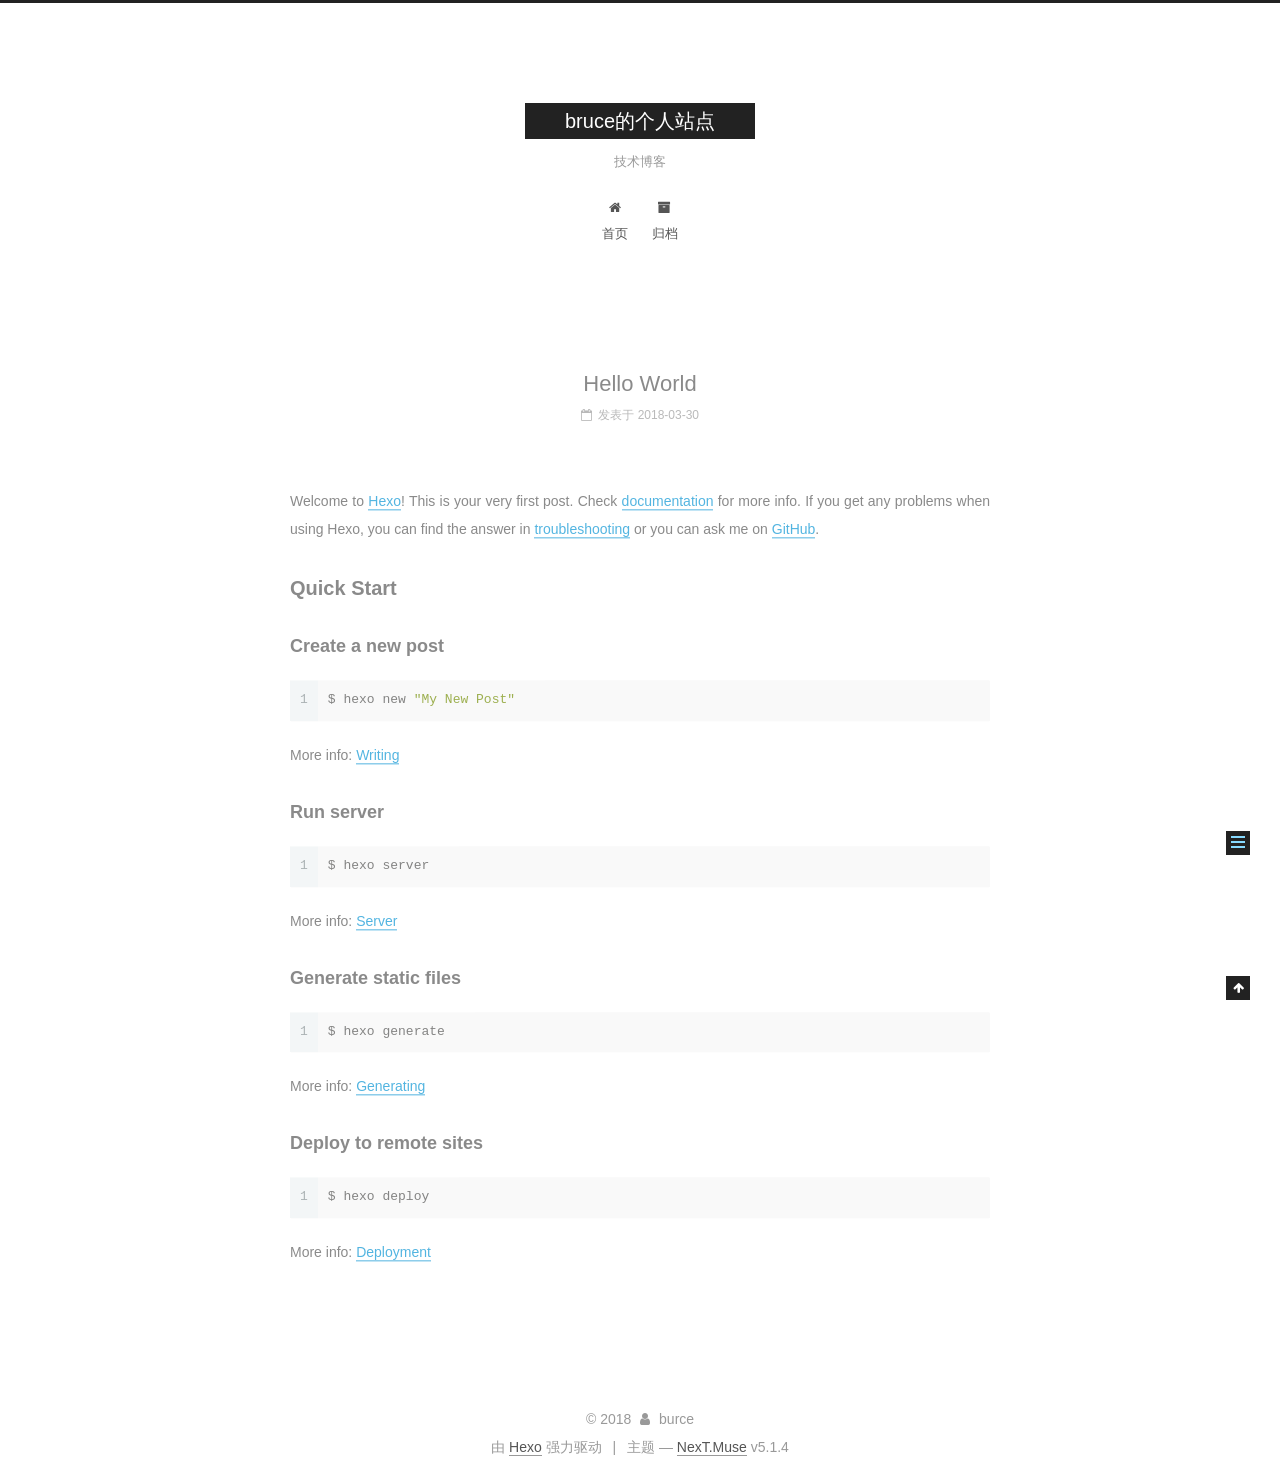
<file: 2018/03/30/hello-world/index.html>
<!DOCTYPE html>



  


<html class="theme-next muse use-motion" lang="zh-Hans">
<head>
  <meta charset="UTF-8"/>
<meta http-equiv="X-UA-Compatible" content="IE=edge" />
<meta name="viewport" content="width=device-width, initial-scale=1, maximum-scale=1"/>
<meta name="theme-color" content="#222">









<meta http-equiv="Cache-Control" content="no-transform" />
<meta http-equiv="Cache-Control" content="no-siteapp" />
















  
  
  <link href="/lib/fancybox/source/jquery.fancybox.css?v=2.1.5" rel="stylesheet" type="text/css" />







<link href="/lib/font-awesome/css/font-awesome.min.css?v=4.6.2" rel="stylesheet" type="text/css" />

<link href="/css/main.css?v=5.1.4" rel="stylesheet" type="text/css" />


  <link rel="apple-touch-icon" sizes="180x180" href="/images/apple-touch-icon-next.png?v=5.1.4">


  <link rel="icon" type="image/png" sizes="32x32" href="/images/favicon-32x32-next.png?v=5.1.4">


  <link rel="icon" type="image/png" sizes="16x16" href="/images/favicon-16x16-next.png?v=5.1.4">


  <link rel="mask-icon" href="/images/logo.svg?v=5.1.4" color="#222">





  <meta name="keywords" content="Hexo, NexT" />










<meta name="description" content="Welcome to Hexo! This is your very first post. Check documentation for more info. If you get any problems when using Hexo, you can find the answer in troubleshooting or you can ask me on GitHub. Quick">
<meta property="og:type" content="article">
<meta property="og:title" content="Hello World">
<meta property="og:url" content="http://yoursite.com/2018/03/30/hello-world/index.html">
<meta property="og:site_name" content="bruce的个人站点">
<meta property="og:description" content="Welcome to Hexo! This is your very first post. Check documentation for more info. If you get any problems when using Hexo, you can find the answer in troubleshooting or you can ask me on GitHub. Quick">
<meta property="og:locale" content="zh-Hans">
<meta property="og:updated_time" content="2018-03-29T14:25:28.000Z">
<meta name="twitter:card" content="summary">
<meta name="twitter:title" content="Hello World">
<meta name="twitter:description" content="Welcome to Hexo! This is your very first post. Check documentation for more info. If you get any problems when using Hexo, you can find the answer in troubleshooting or you can ask me on GitHub. Quick">



<script type="text/javascript" id="hexo.configurations">
  var NexT = window.NexT || {};
  var CONFIG = {
    root: '/',
    scheme: 'Muse',
    version: '5.1.4',
    sidebar: {"position":"left","display":"post","offset":12,"b2t":false,"scrollpercent":false,"onmobile":false},
    fancybox: true,
    tabs: true,
    motion: {"enable":true,"async":false,"transition":{"post_block":"fadeIn","post_header":"slideDownIn","post_body":"slideDownIn","coll_header":"slideLeftIn","sidebar":"slideUpIn"}},
    duoshuo: {
      userId: '0',
      author: '博主'
    },
    algolia: {
      applicationID: '',
      apiKey: '',
      indexName: '',
      hits: {"per_page":10},
      labels: {"input_placeholder":"Search for Posts","hits_empty":"We didn't find any results for the search: ${query}","hits_stats":"${hits} results found in ${time} ms"}
    }
  };
</script>



  <link rel="canonical" href="http://yoursite.com/2018/03/30/hello-world/"/>





  <title>Hello World | bruce的个人站点</title>
  








</head>

<body itemscope itemtype="http://schema.org/WebPage" lang="zh-Hans">

  
  
    
  

  <div class="container sidebar-position-left page-post-detail">
    <div class="headband"></div>

    <header id="header" class="header" itemscope itemtype="http://schema.org/WPHeader">
      <div class="header-inner"><div class="site-brand-wrapper">
  <div class="site-meta ">
    

    <div class="custom-logo-site-title">
      <a href="/"  class="brand" rel="start">
        <span class="logo-line-before"><i></i></span>
        <span class="site-title">bruce的个人站点</span>
        <span class="logo-line-after"><i></i></span>
      </a>
    </div>
      
        <p class="site-subtitle">技术博客</p>
      
  </div>

  <div class="site-nav-toggle">
    <button>
      <span class="btn-bar"></span>
      <span class="btn-bar"></span>
      <span class="btn-bar"></span>
    </button>
  </div>
</div>

<nav class="site-nav">
  

  
    <ul id="menu" class="menu">
      
        
        <li class="menu-item menu-item-home">
          <a href="/" rel="section">
            
              <i class="menu-item-icon fa fa-fw fa-home"></i> <br />
            
            首页
          </a>
        </li>
      
        
        <li class="menu-item menu-item-archives">
          <a href="/archives/" rel="section">
            
              <i class="menu-item-icon fa fa-fw fa-archive"></i> <br />
            
            归档
          </a>
        </li>
      

      
    </ul>
  

  
</nav>



 </div>
    </header>

    <main id="main" class="main">
      <div class="main-inner">
        <div class="content-wrap">
          <div id="content" class="content">
            

  <div id="posts" class="posts-expand">
    

  

  
  
  

  <article class="post post-type-normal" itemscope itemtype="http://schema.org/Article">
  
  
  
  <div class="post-block">
    <link itemprop="mainEntityOfPage" href="http://yoursite.com/2018/03/30/hello-world/">

    <span hidden itemprop="author" itemscope itemtype="http://schema.org/Person">
      <meta itemprop="name" content="burce">
      <meta itemprop="description" content="">
      <meta itemprop="image" content="/images/avatar.gif">
    </span>

    <span hidden itemprop="publisher" itemscope itemtype="http://schema.org/Organization">
      <meta itemprop="name" content="bruce的个人站点">
    </span>

    
      <header class="post-header">

        
        
          <h1 class="post-title" itemprop="name headline">Hello World</h1>
        

        <div class="post-meta">
          <span class="post-time">
            
              <span class="post-meta-item-icon">
                <i class="fa fa-calendar-o"></i>
              </span>
              
                <span class="post-meta-item-text">发表于</span>
              
              <time title="创建于" itemprop="dateCreated datePublished" datetime="2018-03-30T09:48:28+08:00">
                2018-03-30
              </time>
            

            

            
          </span>

          

          
            
          

          
          

          

          

          

        </div>
      </header>
    

    
    
    
    <div class="post-body" itemprop="articleBody">

      
      

      
        <p>Welcome to <a href="https://hexo.io/" target="_blank" rel="noopener">Hexo</a>! This is your very first post. Check <a href="https://hexo.io/docs/" target="_blank" rel="noopener">documentation</a> for more info. If you get any problems when using Hexo, you can find the answer in <a href="https://hexo.io/docs/troubleshooting.html" target="_blank" rel="noopener">troubleshooting</a> or you can ask me on <a href="https://github.com/hexojs/hexo/issues" target="_blank" rel="noopener">GitHub</a>.</p>
<h2 id="Quick-Start"><a href="#Quick-Start" class="headerlink" title="Quick Start"></a>Quick Start</h2><h3 id="Create-a-new-post"><a href="#Create-a-new-post" class="headerlink" title="Create a new post"></a>Create a new post</h3><figure class="highlight bash"><table><tr><td class="gutter"><pre><span class="line">1</span><br></pre></td><td class="code"><pre><span class="line">$ hexo new <span class="string">"My New Post"</span></span><br></pre></td></tr></table></figure>
<p>More info: <a href="https://hexo.io/docs/writing.html" target="_blank" rel="noopener">Writing</a></p>
<h3 id="Run-server"><a href="#Run-server" class="headerlink" title="Run server"></a>Run server</h3><figure class="highlight bash"><table><tr><td class="gutter"><pre><span class="line">1</span><br></pre></td><td class="code"><pre><span class="line">$ hexo server</span><br></pre></td></tr></table></figure>
<p>More info: <a href="https://hexo.io/docs/server.html" target="_blank" rel="noopener">Server</a></p>
<h3 id="Generate-static-files"><a href="#Generate-static-files" class="headerlink" title="Generate static files"></a>Generate static files</h3><figure class="highlight bash"><table><tr><td class="gutter"><pre><span class="line">1</span><br></pre></td><td class="code"><pre><span class="line">$ hexo generate</span><br></pre></td></tr></table></figure>
<p>More info: <a href="https://hexo.io/docs/generating.html" target="_blank" rel="noopener">Generating</a></p>
<h3 id="Deploy-to-remote-sites"><a href="#Deploy-to-remote-sites" class="headerlink" title="Deploy to remote sites"></a>Deploy to remote sites</h3><figure class="highlight bash"><table><tr><td class="gutter"><pre><span class="line">1</span><br></pre></td><td class="code"><pre><span class="line">$ hexo deploy</span><br></pre></td></tr></table></figure>
<p>More info: <a href="https://hexo.io/docs/deployment.html" target="_blank" rel="noopener">Deployment</a></p>

      
    </div>
    
    
    

    

    

    

    <footer class="post-footer">
      

      
      
      

      

      
      
    </footer>
  </div>
  
  
  
  </article>



    <div class="post-spread">
      
    </div>
  </div>


          </div>
          


          

  
    <div class="comments" id="comments">
      <div id="lv-container" data-id="city" data-uid="MTAyMC8zNTMwNy8xMTg0Mw=="></div>
    </div>

  



        </div>
        
          
  
  <div class="sidebar-toggle">
    <div class="sidebar-toggle-line-wrap">
      <span class="sidebar-toggle-line sidebar-toggle-line-first"></span>
      <span class="sidebar-toggle-line sidebar-toggle-line-middle"></span>
      <span class="sidebar-toggle-line sidebar-toggle-line-last"></span>
    </div>
  </div>

  <aside id="sidebar" class="sidebar">
    
    <div class="sidebar-inner">

      

      
        <ul class="sidebar-nav motion-element">
          <li class="sidebar-nav-toc sidebar-nav-active" data-target="post-toc-wrap">
            文章目录
          </li>
          <li class="sidebar-nav-overview" data-target="site-overview-wrap">
            站点概览
          </li>
        </ul>
      

      <section class="site-overview-wrap sidebar-panel">
        <div class="site-overview">
          <div class="site-author motion-element" itemprop="author" itemscope itemtype="http://schema.org/Person">
            
              <p class="site-author-name" itemprop="name">burce</p>
              <p class="site-description motion-element" itemprop="description">闷骚的java程序员</p>
          </div>

          <nav class="site-state motion-element">

            
              <div class="site-state-item site-state-posts">
              
                <a href="/archives/">
              
                  <span class="site-state-item-count">1</span>
                  <span class="site-state-item-name">日志</span>
                </a>
              </div>
            

            

            

          </nav>

          

          

          
          

          
          

          

        </div>
      </section>

      
      <!--noindex-->
        <section class="post-toc-wrap motion-element sidebar-panel sidebar-panel-active">
          <div class="post-toc">

            
              
            

            
              <div class="post-toc-content"><ol class="nav"><li class="nav-item nav-level-2"><a class="nav-link" href="#Quick-Start"><span class="nav-number">1.</span> <span class="nav-text">Quick Start</span></a><ol class="nav-child"><li class="nav-item nav-level-3"><a class="nav-link" href="#Create-a-new-post"><span class="nav-number">1.1.</span> <span class="nav-text">Create a new post</span></a></li><li class="nav-item nav-level-3"><a class="nav-link" href="#Run-server"><span class="nav-number">1.2.</span> <span class="nav-text">Run server</span></a></li><li class="nav-item nav-level-3"><a class="nav-link" href="#Generate-static-files"><span class="nav-number">1.3.</span> <span class="nav-text">Generate static files</span></a></li><li class="nav-item nav-level-3"><a class="nav-link" href="#Deploy-to-remote-sites"><span class="nav-number">1.4.</span> <span class="nav-text">Deploy to remote sites</span></a></li></ol></li></ol></div>
            

          </div>
        </section>
      <!--/noindex-->
      

      

    </div>
  </aside>


        
      </div>
    </main>

    <footer id="footer" class="footer">
      <div class="footer-inner">
        <div class="copyright">&copy; <span itemprop="copyrightYear">2018</span>
  <span class="with-love">
    <i class="fa fa-user"></i>
  </span>
  <span class="author" itemprop="copyrightHolder">burce</span>

  
</div>


  <div class="powered-by">由 <a class="theme-link" target="_blank" href="https://hexo.io">Hexo</a> 强力驱动</div>



  <span class="post-meta-divider">|</span>



  <div class="theme-info">主题 &mdash; <a class="theme-link" target="_blank" href="https://github.com/iissnan/hexo-theme-next">NexT.Muse</a> v5.1.4</div>




        







        
      </div>
    </footer>

    
      <div class="back-to-top">
        <i class="fa fa-arrow-up"></i>
        
      </div>
    

    

  </div>

  

<script type="text/javascript">
  if (Object.prototype.toString.call(window.Promise) !== '[object Function]') {
    window.Promise = null;
  }
</script>









  












  
  
    <script type="text/javascript" src="/lib/jquery/index.js?v=2.1.3"></script>
  

  
  
    <script type="text/javascript" src="/lib/fastclick/lib/fastclick.min.js?v=1.0.6"></script>
  

  
  
    <script type="text/javascript" src="/lib/jquery_lazyload/jquery.lazyload.js?v=1.9.7"></script>
  

  
  
    <script type="text/javascript" src="/lib/velocity/velocity.min.js?v=1.2.1"></script>
  

  
  
    <script type="text/javascript" src="/lib/velocity/velocity.ui.min.js?v=1.2.1"></script>
  

  
  
    <script type="text/javascript" src="/lib/fancybox/source/jquery.fancybox.pack.js?v=2.1.5"></script>
  


  


  <script type="text/javascript" src="/js/src/utils.js?v=5.1.4"></script>

  <script type="text/javascript" src="/js/src/motion.js?v=5.1.4"></script>



  
  

  
  <script type="text/javascript" src="/js/src/scrollspy.js?v=5.1.4"></script>
<script type="text/javascript" src="/js/src/post-details.js?v=5.1.4"></script>



  


  <script type="text/javascript" src="/js/src/bootstrap.js?v=5.1.4"></script>



  


  




	





  





  
    <script type="text/javascript">
      (function(d, s) {
        var j, e = d.getElementsByTagName(s)[0];
        if (typeof LivereTower === 'function') { return; }
        j = d.createElement(s);
        j.src = 'https://cdn-city.livere.com/js/embed.dist.js';
        j.async = true;
        e.parentNode.insertBefore(j, e);
      })(document, 'script');
    </script>
  












  





  

  

  

  
  

  

  

  

</body>
</html>
<!-- 页面点击小红心 -->
<script type="text/javascript" src="/js/src/love.js"></script>
</file>
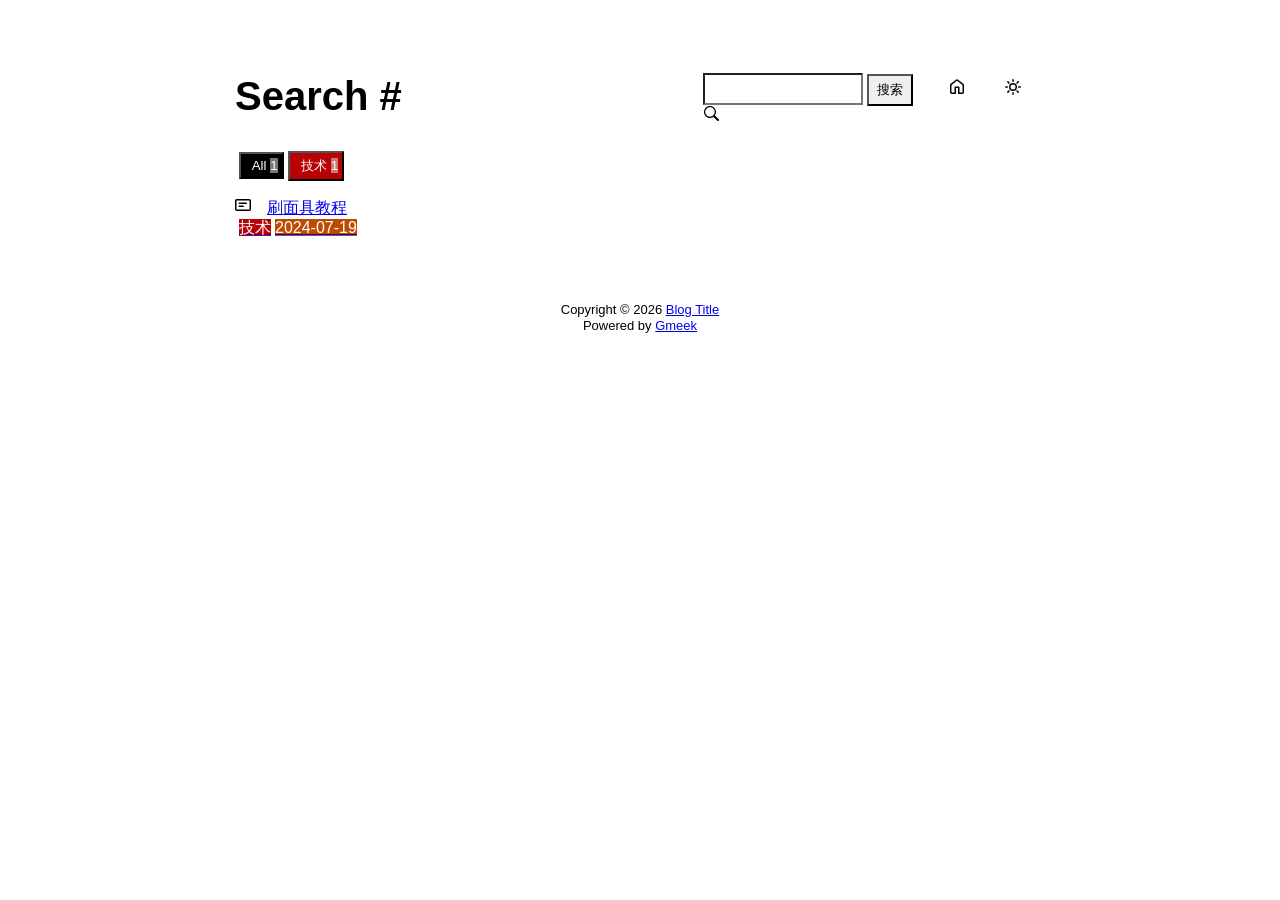
<file: docs/tag.html>
<!DOCTYPE html>
<html data-color-mode="light" data-dark-theme="dark" data-light-theme="light" lang="zh-CN">
<head>
    <meta content="text/html; charset=utf-8" http-equiv="content-type" />
    <meta name="viewport" content="width=device-width,initial-scale=1.0">
    <meta http-equiv="X-UA-Compatible" content="IE=edge">
    <link href='https://mirrors.sustech.edu.cn/cdnjs/ajax/libs/Primer/21.0.7/primer.css' rel='stylesheet' />
    
    <link rel="icon" href="https://github.githubassets.com/favicons/favicon.svg"><script>
        let theme = localStorage.getItem("meek_theme") || "light";
        document.documentElement.setAttribute("data-color-mode", theme);
    </script>
<meta name="description" content="Blog Title search page">
<title>Blog Title - Tag</title>

</head>
<style>
body{box-sizing: border-box;min-width: 200px;max-width: 900px;margin: 20px auto;padding: 45px;font-size: 16px;font-family: sans-serif;line-height: 1.25;}
#header{display:flex;padding-bottom:8px;border-bottom: 1px solid var(--borderColor-muted, var(--color-border-muted));margin-bottom: 16px;}
#footer {margin-top:64px; text-align: center;font-size: small;}

</style>

<style>
.tagTitle{margin:auto 0;font-size:40px;font-weight:bold;overflow:hidden;white-space:nowrap;text-overflow:ellipsis;}
.title-right{display:flex;margin:auto 0 0 auto;}
.title-right .circle{padding: 14px 16px;margin-right:8px;}

.subnav-search{width:222px;margin-top:8px;margin-right:8px;}
.subnav-search-input{width:160px;border-top-right-radius:0px;border-bottom-right-radius:0px;}
.subnav-search button{padding:5px 8px;border-top-left-radius:0px;border-bottom-left-radius:0px;}

.SideNav-icon{margin-right:16px}
.Label{color: #fff;margin-left:4px;}
#taglabel .Label {margin-bottom:8px;}
.Counter{color:#fff;background-color:rgba(234, 238, 242, 0.5)}

.genTime{float: right;}
.d-flex{min-width:0;}
.listTitle{overflow:hidden;white-space:nowrap;text-overflow: ellipsis;max-width: 100%;}
.listLabels{white-space:nowrap;}

@media (max-width: 600px) {
    body { padding: 8px;}
    .tagTitle{display:none;}
    .LabelTime{display:none;}
}
</style>


<body>
    <div id="header">
<span class="tagTitle"><span>Loading</span><span class="AnimatedEllipsis"></span></span>
<div class="title-right">
    <div class="subnav-search">
        <input type="search" class="form-control subnav-search-input float-left" aria-label="Search site" value="" style="height:32px;">
        <button class="btn float-left" type="submit" onclick="javascript:searchShow()">搜索</button>
        <svg class="subnav-search-icon octicon octicon-search" width="16" height="16" viewBox="0 0 16 16" aria-hidden="true">
            <path id="searchSVG" fill-rule="evenodd"></path>
        </svg>
    </div>
    <a href="https://brucelt1993.github.io" id="buttonHome" class="btn btn-invisible circle" title="首页">
        <svg class="octicon" width="16" height="16">
            <path id="pathHome" fill-rule="evenodd"></path>
        </svg>
    </a>
    <a class="btn btn-invisible circle" onclick="modeSwitch()" title="切换主题">
        <svg class="octicon" width="16" height="16" >
            <path id="themeSwitch" fill-rule="evenodd"></path>
        </svg>
    </a>
</div>
</div>
    <div id="content">
<div id="taglabel" style="margin-bottom:8px;"></div>
<nav class="SideNav"></nav>
<div class="notFind" style="display:none;font-size:24px;margin:8px;">Not Find</div>
</div>
    <div id="footer"><div id="footer1">Copyright © <span id="copyrightYear"></span> <a href="https://brucelt1993.github.io">Blog Title</a></div>
<div id="footer2">
    <span id="runday"></span><span>Powered by <a href="https://meekdai.com/Gmeek.html" target="_blank">Gmeek</a></span>
</div>

<script>
var now=new Date();
document.getElementById("copyrightYear").innerHTML=now.getFullYear();

if(""!=""){
    var startSite=new Date("");
    var diff=now.getTime()-startSite.getTime();
    var diffDay=Math.floor(diff/(1000*60*60*24));
    document.getElementById("runday").innerHTML="网站运行"+diffDay+"天"+" • ";
}
</script></div>
</body>
<script>
var IconList={'sun': 'M8 10.5a2.5 2.5 0 100-5 2.5 2.5 0 000 5zM8 12a4 4 0 100-8 4 4 0 000 8zM8 0a.75.75 0 01.75.75v1.5a.75.75 0 01-1.5 0V.75A.75.75 0 018 0zm0 13a.75.75 0 01.75.75v1.5a.75.75 0 01-1.5 0v-1.5A.75.75 0 018 13zM2.343 2.343a.75.75 0 011.061 0l1.06 1.061a.75.75 0 01-1.06 1.06l-1.06-1.06a.75.75 0 010-1.06zm9.193 9.193a.75.75 0 011.06 0l1.061 1.06a.75.75 0 01-1.06 1.061l-1.061-1.06a.75.75 0 010-1.061zM16 8a.75.75 0 01-.75.75h-1.5a.75.75 0 010-1.5h1.5A.75.75 0 0116 8zM3 8a.75.75 0 01-.75.75H.75a.75.75 0 010-1.5h1.5A.75.75 0 013 8zm10.657-5.657a.75.75 0 010 1.061l-1.061 1.06a.75.75 0 11-1.06-1.06l1.06-1.06a.75.75 0 011.06 0zm-9.193 9.193a.75.75 0 010 1.06l-1.06 1.061a.75.75 0 11-1.061-1.06l1.06-1.061a.75.75 0 011.061 0z', 'moon': 'M9.598 1.591a.75.75 0 01.785-.175 7 7 0 11-8.967 8.967.75.75 0 01.961-.96 5.5 5.5 0 007.046-7.046.75.75 0 01.175-.786zm1.616 1.945a7 7 0 01-7.678 7.678 5.5 5.5 0 107.678-7.678z', 'sync': 'M1.705 8.005a.75.75 0 0 1 .834.656 5.5 5.5 0 0 0 9.592 2.97l-1.204-1.204a.25.25 0 0 1 .177-.427h3.646a.25.25 0 0 1 .25.25v3.646a.25.25 0 0 1-.427.177l-1.38-1.38A7.002 7.002 0 0 1 1.05 8.84a.75.75 0 0 1 .656-.834ZM8 2.5a5.487 5.487 0 0 0-4.131 1.869l1.204 1.204A.25.25 0 0 1 4.896 6H1.25A.25.25 0 0 1 1 5.75V2.104a.25.25 0 0 1 .427-.177l1.38 1.38A7.002 7.002 0 0 1 14.95 7.16a.75.75 0 0 1-1.49.178A5.5 5.5 0 0 0 8 2.5Z', 'home': 'M6.906.664a1.749 1.749 0 0 1 2.187 0l5.25 4.2c.415.332.657.835.657 1.367v7.019A1.75 1.75 0 0 1 13.25 15h-3.5a.75.75 0 0 1-.75-.75V9H7v5.25a.75.75 0 0 1-.75.75h-3.5A1.75 1.75 0 0 1 1 13.25V6.23c0-.531.242-1.034.657-1.366l5.25-4.2Zm1.25 1.171a.25.25 0 0 0-.312 0l-5.25 4.2a.25.25 0 0 0-.094.196v7.019c0 .138.112.25.25.25H5.5V8.25a.75.75 0 0 1 .75-.75h3.5a.75.75 0 0 1 .75.75v5.25h2.75a.25.25 0 0 0 .25-.25V6.23a.25.25 0 0 0-.094-.195Z', 'search': 'M15.7 13.3l-3.81-3.83A5.93 5.93 0 0 0 13 6c0-3.31-2.69-6-6-6S1 2.69 1 6s2.69 6 6 6c1.3 0 2.48-.41 3.47-1.11l3.83 3.81c.19.2.45.3.7.3.25 0 .52-.09.7-.3a.996.996 0 0 0 0-1.41v.01zM7 10.7c-2.59 0-4.7-2.11-4.7-4.7 0-2.59 2.11-4.7 4.7-4.7 2.59 0 4.7 2.11 4.7 4.7 0 2.59-2.11 4.7-4.7 4.7z', 'post': 'M0 3.75C0 2.784.784 2 1.75 2h12.5c.966 0 1.75.784 1.75 1.75v8.5A1.75 1.75 0 0 1 14.25 14H1.75A1.75 1.75 0 0 1 0 12.25Zm1.75-.25a.25.25 0 0 0-.25.25v8.5c0 .138.112.25.25.25h12.5a.25.25 0 0 0 .25-.25v-8.5a.25.25 0 0 0-.25-.25ZM3.5 6.25a.75.75 0 0 1 .75-.75h7a.75.75 0 0 1 0 1.5h-7a.75.75 0 0 1-.75-.75Zm.75 2.25h4a.75.75 0 0 1 0 1.5h-4a.75.75 0 0 1 0-1.5Z'};
var utterancesLoad=0;

let themeSettings={
    "dark": ["dark","moon","#00f0ff","dark-blue"],
    "light": ["light","sun","#ff5000","github-light"],
    "auto": ["auto","sync","","preferred-color-scheme"]
};
function changeTheme(mode, icon, color, utheme){
    document.documentElement.setAttribute("data-color-mode",mode);
    document.getElementById("themeSwitch").setAttribute("d",value=IconList[icon]);
    document.getElementById("themeSwitch").parentNode.style.color=color;
    if(utterancesLoad==1){utterancesTheme(utheme);}
}
function modeSwitch(){
    let currentMode=document.documentElement.getAttribute('data-color-mode');
    let newMode = currentMode === "light" ? "dark" : currentMode === "dark" ? "auto" : "light";
    localStorage.setItem("meek_theme", newMode);
    if(themeSettings[newMode]){
        changeTheme(...themeSettings[newMode]);
    }
}
function utterancesTheme(theme){
    const message={type:'set-theme',theme: theme};
    const iframe=document.getElementsByClassName('utterances-frame')[0];
    iframe.contentWindow.postMessage(message,'https://utteranc.es');
}
if(themeSettings[theme]){changeTheme(...themeSettings[theme]);}
console.log("\n %c Gmeek last https://github.com/Meekdai/Gmeek \n","padding:5px 0;background:#02d81d;color:#fff");
</script>

<script>
document.getElementById("pathHome").setAttribute("d",IconList["home"]);
document.getElementById("searchSVG").setAttribute("d",IconList["search"]);

tagList=[];
labelsCount={};
jsonData='';
let requestJson="postList.json"
let request=new XMLHttpRequest();
request.open("GET",requestJson);
request.responseType='text';
request.send();
request.onload=function(){
    jsonData=JSON.parse(request.response);
    console.log(jsonData);
    showList(labelsCount);
    setClassDisplay(decodeURI(window.location.hash.slice(1)));
}

function showList(labelsCount){
    let SideNav=document.getElementsByClassName("SideNav")[0];
    SideNav.classList.add("border");
    let taglabel=document.getElementById("taglabel");

    jsonData['labelColorDict']["All"]="#000";
    labelsCount["All"]=0;
    for (let key in jsonData) {
        if (key !== 'labelColorDict' && Array.isArray(jsonData[key]['labels'])) {
            labelsCount["All"]++;
            for (let label of jsonData[key]['labels']) {
                labelsCount[label] = (labelsCount[label] || 0) + 1;
            }
        }
    }

    let sortedLabelsList = Object.keys(labelsCount).sort((a, b) => labelsCount[b] - labelsCount[a]);
    for (let label of sortedLabelsList) {
        tagList.push(label);
        let showLabels = document.createElement("button");
        showLabels.setAttribute("class", "Label");
        showLabels.setAttribute("style", "background-color:" + jsonData['labelColorDict'][label]+";padding:4px;");
        showLabels.innerHTML="&nbsp;&nbsp;"+label+" ";
        showLabels.setAttribute("onclick", "javascript:updateShowTag('" + label + "');");

        let LabelNum=document.createElement("span");
        LabelNum.setAttribute("class","Counter");
        LabelNum.innerHTML=labelsCount[label];
        showLabels.appendChild(LabelNum);
        taglabel.appendChild(showLabels);
    }

    for(i in jsonData){
        if(i!='labelColorDict'){
            let div=document.createElement("div");
            div.setAttribute("class","lists "+jsonData[i]['labels'].join(" "));
            let item=document.createElement("a");
            item.setAttribute("class","SideNav-item d-flex flex-items-center flex-justify-between");
            item.setAttribute("href",jsonData[i]['postUrl']);

            let center=document.createElement("div");
            center.setAttribute("class","d-flex flex-items-center");

            svg=document.createElementNS('http://www.w3.org/2000/svg','svg');
            path=document.createElementNS("http://www.w3.org/2000/svg","path"); 
            span=document.createElement("span");
            svg.setAttributeNS(null,"class","SideNav-icon octicon");
            svg.setAttributeNS(null,"style","width:16px;height:16px");
            path.setAttributeNS(null, "d", IconList["post"]);
            svg.appendChild(path);

            let title=document.createElement("span");
            title.setAttribute("class","listTitle");
            title.innerHTML=jsonData[i]['postTitle'];
            center.appendChild(svg);
            center.appendChild(title);

            let listLabels=document.createElement("div");
            listLabels.setAttribute("class","listLabels");
            
            for(label of jsonData[i]['labels']){
                let LabelName=document.createElement("span");
                LabelName.setAttribute("class","Label LabelName");
                LabelName.setAttribute("style","background-color:"+jsonData['labelColorDict'][label]);
                LabelName.innerHTML=label;
                listLabels.appendChild(LabelName);
            }
            let LabelTime=document.createElement("span");
            LabelTime.setAttribute("class","Label LabelTime");
            LabelTime.setAttribute("style","background-color:"+jsonData[i]['dateLabelColor']);
            LabelTime.innerHTML=jsonData[i]['createdDate'];
            listLabels.appendChild(LabelTime);

            item.appendChild(center);
            item.appendChild(listLabels);
            div.appendChild(item);
            SideNav.appendChild(div);
        }
    }
}

function updateShowTag(label){
    if(window.location.hash.slice(1)!=encodeURI(label)){
        window.location.hash="#"+(label);
        setClassDisplay(label);
    }
}

function setClassDisplay(label){
    let lists = document.getElementsByClassName("lists");
    let tagTitle = document.getElementsByClassName("tagTitle")[0];
    tagTitle.innerHTML="Tag #"+label;
    document.title=label+" - Blog Title";
    document.getElementsByClassName("subnav-search-input")[0].value='';
    if(label=="All"){
        for(let i = 0; i < lists.length; i++){lists[i].style.display='block';}
        document.getElementsByClassName("notFind")[0].style.display='none';
    }
    else if(tagList.indexOf(label)!=-1){
        for(let i = 0; i < lists.length; i++){
            lists[i].style.display='none';
        }

        let labels = document.getElementsByClassName(label);
        for(let i = 0; i < labels.length; i++){
            labels[i].style.display='block';
        }
        document.getElementsByClassName("notFind")[0].style.display='none';
    }
    else{
        document.getElementsByClassName("subnav-search-input")[0].value=label;
        searchShow();
    }
}

function searchShow(){
    let lists = document.getElementsByClassName("lists");
    let tagTitle = document.getElementsByClassName("tagTitle")[0];
    let searchInput = document.getElementsByClassName("subnav-search-input")[0].value;
    tagTitle.innerHTML="Search #"+searchInput;
    if(searchInput==''){document.title="Search - Blog Title";}
    else{document.title=searchInput+" - Blog Title";}
    let a=0;
    window.location.hash="#"+(searchInput);
    for(let i = 0; i < lists.length; i++){
        if(lists[i].childNodes[0].childNodes[0].childNodes[1].innerHTML.toUpperCase().indexOf(searchInput.toUpperCase())==-1){lists[i].style.display='none';}
        else{lists[i].style.display='block';a=a+1;}
    }
    if(a==0){
        let notFind=document.getElementsByClassName("notFind")[0];
        notFind.style.display='block';
        notFind.innerHTML='Not Find "'+searchInput+'"';
    }
    else{document.getElementsByClassName("notFind")[0].style.display='none';}
}

</script>

</html>
</file>
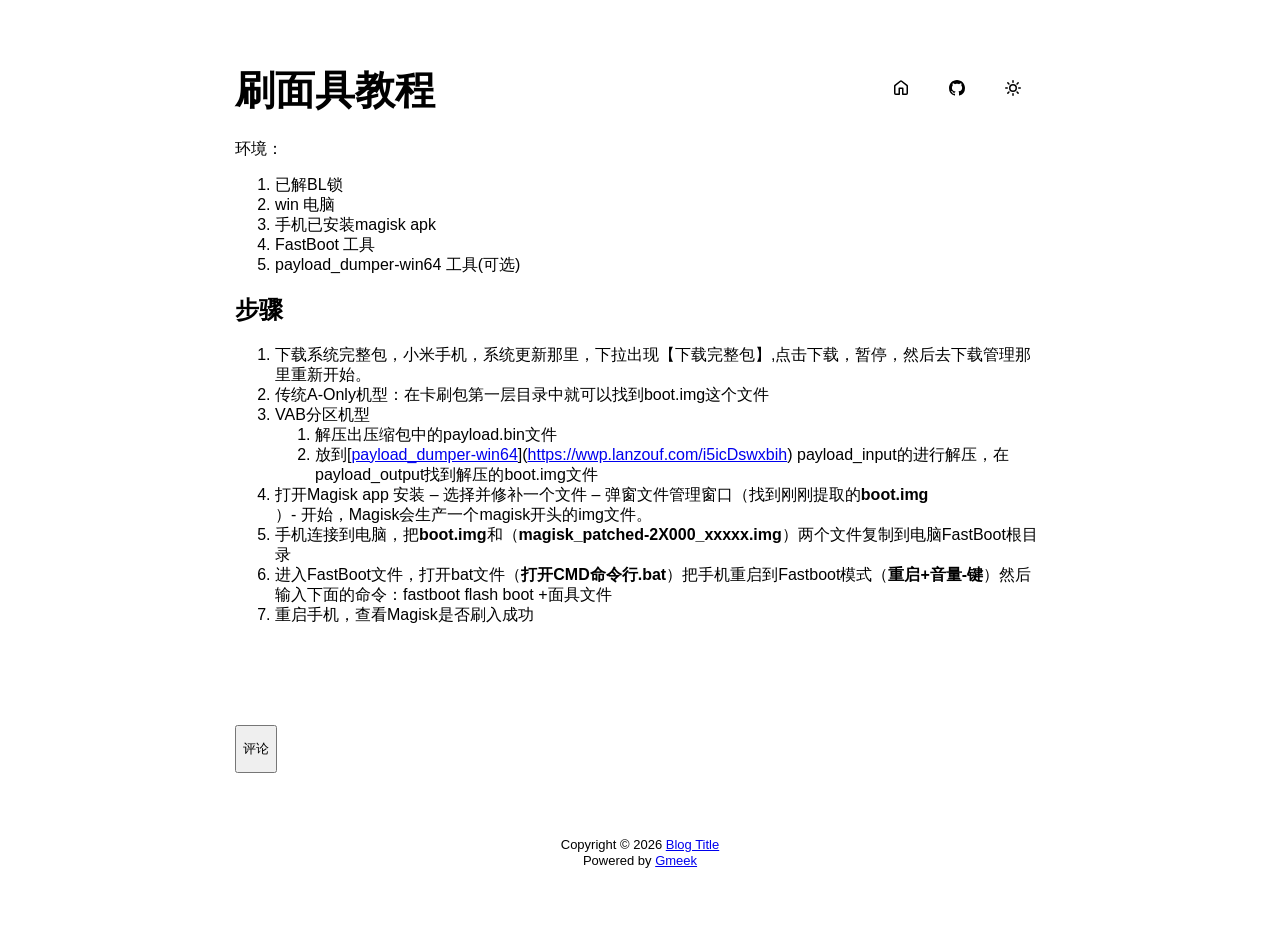
<file: docs/post/shua-mian-ju-jiao-cheng.html>
<!DOCTYPE html>
<html data-color-mode="light" data-dark-theme="dark" data-light-theme="light" lang="zh-CN">
<head>
    <meta content="text/html; charset=utf-8" http-equiv="content-type" />
    <meta name="viewport" content="width=device-width,initial-scale=1.0">
    <meta http-equiv="X-UA-Compatible" content="IE=edge">
    <link href='https://mirrors.sustech.edu.cn/cdnjs/ajax/libs/Primer/21.0.7/primer.css' rel='stylesheet' />
    
    <link rel="icon" href="https://github.githubassets.com/favicons/favicon.svg"><script>
        let theme = localStorage.getItem("meek_theme") || "light";
        document.documentElement.setAttribute("data-color-mode", theme);
    </script>
<meta name="description" content="环境：

1. 已解BL锁
2. win 电脑
3. 手机已安装magisk apk
4. FastBoot 工具
5. payload_dumper-win64 工具(可选)

## 步骤

1. 下载系统完整包，小米手机，系统更新那里，下拉出现【下载完整包】,点击下载，暂停，然后去下载管理那里重新开始。">
<meta property="og:title" content="刷面具教程">
<meta property="og:description" content="环境：

1. 已解BL锁
2. win 电脑
3. 手机已安装magisk apk
4. FastBoot 工具
5. payload_dumper-win64 工具(可选)

## 步骤

1. 下载系统完整包，小米手机，系统更新那里，下拉出现【下载完整包】,点击下载，暂停，然后去下载管理那里重新开始。">
<meta property="og:type" content="article">
<meta property="og:url" content="https://brucelt1993.github.io/post/shua-mian-ju-jiao-cheng.html">
<meta property="og:image" content="https://github.githubassets.com/favicons/favicon.svg">
<title>刷面具教程</title>



</head>
<style>
body{box-sizing: border-box;min-width: 200px;max-width: 900px;margin: 20px auto;padding: 45px;font-size: 16px;font-family: sans-serif;line-height: 1.25;}
#header{display:flex;padding-bottom:8px;border-bottom: 1px solid var(--borderColor-muted, var(--color-border-muted));margin-bottom: 16px;}
#footer {margin-top:64px; text-align: center;font-size: small;}

</style>

<style>
.postTitle{margin: auto 0;font-size:40px;font-weight:bold;}
.title-right{display:flex;margin:auto 0 0 auto;}
.title-right .circle{padding: 14px 16px;margin-right:8px;}
#postBody{border-bottom: 1px solid var(--color-border-default);padding-bottom:36px;}
#postBody hr{height:2px;}
#cmButton{height:48px;margin-top:48px;}
#comments{margin-top:64px;}
.g-emoji{font-size:24px;}
@media (max-width: 600px) {
    body {padding: 8px;}
    .postTitle{font-size:24px;}
}

</style>




<body>
    <div id="header">
<h1 class="postTitle">刷面具教程</h1>
<div class="title-right">
    <a href="https://brucelt1993.github.io" id="buttonHome" class="btn btn-invisible circle" title="首页">
        <svg class="octicon" width="16" height="16">
            <path id="pathHome" fill-rule="evenodd"></path>
        </svg>
    </a>
    
    <a href="https://github.com/brucelt1993/brucelt1993.github.io/issues/2" target="_blank" class="btn btn-invisible circle" title="Issue">
        <svg class="octicon" width="16" height="16">
            <path id="pathIssue" fill-rule="evenodd"></path>
        </svg>
    </a>
    

    <a class="btn btn-invisible circle" onclick="modeSwitch();" title="切换主题">
        <svg class="octicon" width="16" height="16" >
            <path id="themeSwitch" fill-rule="evenodd"></path>
        </svg>
    </a>

</div>
</div>
    <div id="content">
<div class="markdown-body" id="postBody"><p>环境：</p>
<ol>
<li>已解BL锁</li>
<li>win 电脑</li>
<li>手机已安装magisk apk</li>
<li>FastBoot 工具</li>
<li>payload_dumper-win64 工具(可选)</li>
</ol>
<h2>步骤</h2>
<ol>
<li>下载系统完整包，小米手机，系统更新那里，下拉出现【下载完整包】,点击下载，暂停，然后去下载管理那里重新开始。</li>
<li>传统A-Only机型：在卡刷包第一层目录中就可以找到boot.img这个文件</li>
<li>VAB分区机型
<ol>
<li>解压出压缩包中的payload.bin文件</li>
<li>放到[<a href="https://wwp.lanzouf.com/i5icDswxbih" rel="nofollow">payload_dumper-win64</a>](<a href="https://wwp.lanzouf.com/i5icDswxbih" rel="nofollow">https://wwp.lanzouf.com/i5icDswxbih</a>) payload_input的进行解压，在payload_output找到解压的boot.img文件</li>
</ol>
</li>
<li>打开Magisk app  安装 – 选择并修补一个文件 – 弹窗文件管理窗口（找到刚刚提取的<strong>boot.img</strong><br>
）- 开始，Magisk会生产一个magisk开头的img文件。</li>
<li>手机连接到电脑，把<strong>boot.img</strong>和（<strong>magisk_patched-2X000_xxxxx.img</strong>）两个文件复制到电脑FastBoot根目录</li>
<li>进入FastBoot文件，打开bat文件（<strong>打开CMD命令行.bat</strong>）把手机重启到Fastboot模式（<strong>重启+音量-键</strong>）然后输入下面的命令：fastboot flash boot +面具文件</li>
<li>重启手机，查看Magisk是否刷入成功</li>
</ol></div>
<div style="font-size:small;margin-top:8px;float:right;"></div>

<button class="btn btn-block" type="button" onclick="openComments()" id="cmButton">评论</button>
<div class="comments" id="comments"></div>

</div>
    <div id="footer"><div id="footer1">Copyright © <span id="copyrightYear"></span> <a href="https://brucelt1993.github.io">Blog Title</a></div>
<div id="footer2">
    <span id="runday"></span><span>Powered by <a href="https://meekdai.com/Gmeek.html" target="_blank">Gmeek</a></span>
</div>

<script>
var now=new Date();
document.getElementById("copyrightYear").innerHTML=now.getFullYear();

if(""!=""){
    var startSite=new Date("");
    var diff=now.getTime()-startSite.getTime();
    var diffDay=Math.floor(diff/(1000*60*60*24));
    document.getElementById("runday").innerHTML="网站运行"+diffDay+"天"+" • ";
}
</script></div>
</body>
<script>
var IconList={'sun': 'M8 10.5a2.5 2.5 0 100-5 2.5 2.5 0 000 5zM8 12a4 4 0 100-8 4 4 0 000 8zM8 0a.75.75 0 01.75.75v1.5a.75.75 0 01-1.5 0V.75A.75.75 0 018 0zm0 13a.75.75 0 01.75.75v1.5a.75.75 0 01-1.5 0v-1.5A.75.75 0 018 13zM2.343 2.343a.75.75 0 011.061 0l1.06 1.061a.75.75 0 01-1.06 1.06l-1.06-1.06a.75.75 0 010-1.06zm9.193 9.193a.75.75 0 011.06 0l1.061 1.06a.75.75 0 01-1.06 1.061l-1.061-1.06a.75.75 0 010-1.061zM16 8a.75.75 0 01-.75.75h-1.5a.75.75 0 010-1.5h1.5A.75.75 0 0116 8zM3 8a.75.75 0 01-.75.75H.75a.75.75 0 010-1.5h1.5A.75.75 0 013 8zm10.657-5.657a.75.75 0 010 1.061l-1.061 1.06a.75.75 0 11-1.06-1.06l1.06-1.06a.75.75 0 011.06 0zm-9.193 9.193a.75.75 0 010 1.06l-1.06 1.061a.75.75 0 11-1.061-1.06l1.06-1.061a.75.75 0 011.061 0z', 'moon': 'M9.598 1.591a.75.75 0 01.785-.175 7 7 0 11-8.967 8.967.75.75 0 01.961-.96 5.5 5.5 0 007.046-7.046.75.75 0 01.175-.786zm1.616 1.945a7 7 0 01-7.678 7.678 5.5 5.5 0 107.678-7.678z', 'sync': 'M1.705 8.005a.75.75 0 0 1 .834.656 5.5 5.5 0 0 0 9.592 2.97l-1.204-1.204a.25.25 0 0 1 .177-.427h3.646a.25.25 0 0 1 .25.25v3.646a.25.25 0 0 1-.427.177l-1.38-1.38A7.002 7.002 0 0 1 1.05 8.84a.75.75 0 0 1 .656-.834ZM8 2.5a5.487 5.487 0 0 0-4.131 1.869l1.204 1.204A.25.25 0 0 1 4.896 6H1.25A.25.25 0 0 1 1 5.75V2.104a.25.25 0 0 1 .427-.177l1.38 1.38A7.002 7.002 0 0 1 14.95 7.16a.75.75 0 0 1-1.49.178A5.5 5.5 0 0 0 8 2.5Z', 'home': 'M6.906.664a1.749 1.749 0 0 1 2.187 0l5.25 4.2c.415.332.657.835.657 1.367v7.019A1.75 1.75 0 0 1 13.25 15h-3.5a.75.75 0 0 1-.75-.75V9H7v5.25a.75.75 0 0 1-.75.75h-3.5A1.75 1.75 0 0 1 1 13.25V6.23c0-.531.242-1.034.657-1.366l5.25-4.2Zm1.25 1.171a.25.25 0 0 0-.312 0l-5.25 4.2a.25.25 0 0 0-.094.196v7.019c0 .138.112.25.25.25H5.5V8.25a.75.75 0 0 1 .75-.75h3.5a.75.75 0 0 1 .75.75v5.25h2.75a.25.25 0 0 0 .25-.25V6.23a.25.25 0 0 0-.094-.195Z', 'github': 'M8 0c4.42 0 8 3.58 8 8a8.013 8.013 0 0 1-5.45 7.59c-.4.08-.55-.17-.55-.38 0-.27.01-1.13.01-2.2 0-.75-.25-1.23-.54-1.48 1.78-.2 3.65-.88 3.65-3.95 0-.88-.31-1.59-.82-2.15.08-.2.36-1.02-.08-2.12 0 0-.67-.22-2.2.82-.64-.18-1.32-.27-2-.27-.68 0-1.36.09-2 .27-1.53-1.03-2.2-.82-2.2-.82-.44 1.1-.16 1.92-.08 2.12-.51.56-.82 1.28-.82 2.15 0 3.06 1.86 3.75 3.64 3.95-.23.2-.44.55-.51 1.07-.46.21-1.61.55-2.33-.66-.15-.24-.6-.83-1.23-.82-.67.01-.27.38.01.53.34.19.73.9.82 1.13.16.45.68 1.31 2.69.94 0 .67.01 1.3.01 1.49 0 .21-.15.45-.55.38A7.995 7.995 0 0 1 0 8c0-4.42 3.58-8 8-8Z'};
var utterancesLoad=0;

let themeSettings={
    "dark": ["dark","moon","#00f0ff","dark-blue"],
    "light": ["light","sun","#ff5000","github-light"],
    "auto": ["auto","sync","","preferred-color-scheme"]
};
function changeTheme(mode, icon, color, utheme){
    document.documentElement.setAttribute("data-color-mode",mode);
    document.getElementById("themeSwitch").setAttribute("d",value=IconList[icon]);
    document.getElementById("themeSwitch").parentNode.style.color=color;
    if(utterancesLoad==1){utterancesTheme(utheme);}
}
function modeSwitch(){
    let currentMode=document.documentElement.getAttribute('data-color-mode');
    let newMode = currentMode === "light" ? "dark" : currentMode === "dark" ? "auto" : "light";
    localStorage.setItem("meek_theme", newMode);
    if(themeSettings[newMode]){
        changeTheme(...themeSettings[newMode]);
    }
}
function utterancesTheme(theme){
    const message={type:'set-theme',theme: theme};
    const iframe=document.getElementsByClassName('utterances-frame')[0];
    iframe.contentWindow.postMessage(message,'https://utteranc.es');
}
if(themeSettings[theme]){changeTheme(...themeSettings[theme]);}
console.log("\n %c Gmeek last https://github.com/Meekdai/Gmeek \n","padding:5px 0;background:#02d81d;color:#fff");
</script>

<script>
document.getElementById("pathHome").setAttribute("d",IconList["home"]);
document.getElementById("pathIssue").setAttribute("d",IconList["github"]);



function openComments(){
    cm=document.getElementById("comments");
    cmButton=document.getElementById("cmButton");
    cmButton.innerHTML="loading";
    span=document.createElement("span");
    span.setAttribute("class","AnimatedEllipsis");
    cmButton.appendChild(span);

    script=document.createElement("script");
    script.setAttribute("src","https://utteranc.es/client.js");
    script.setAttribute("repo","brucelt1993/brucelt1993.github.io");
    script.setAttribute("issue-term","title");
    
    if(localStorage.getItem("meek_theme")=="dark"){script.setAttribute("theme","dark-blue");}
    else if(localStorage.getItem("meek_theme")=="light") {script.setAttribute("theme","github-light");}
    else{script.setAttribute("theme","preferred-color-scheme");}
    
    script.setAttribute("crossorigin","anonymous");
    script.setAttribute("async","");
    cm.appendChild(script);

    int=self.setInterval("iFrameLoading()",200);
}

function iFrameLoading(){
    var utterances=document.getElementsByClassName('utterances');
    if(utterances.length==1){
        if(utterances[0].style.height!=""){
            utterancesLoad=1;
            int=window.clearInterval(int);
            document.getElementById("cmButton").style.display="none";
            console.log("utterances Load OK");
        }
    }
}



</script>


</html>
</file>
<file: css/main.css>
/* normalize.css v3.0.2 | MIT License | git.io/normalize */
html {
  font-family: sans-serif; /* 1 */
  -ms-text-size-adjust: 100%; /* 2 */
  -webkit-text-size-adjust: 100%; /* 2 */
}
body {
  margin: 0;
}
article,
aside,
details,
figcaption,
figure,
footer,
header,
hgroup,
main,
menu,
nav,
section,
summary {
  display: block;
}
audio,
canvas,
progress,
video {
  display: inline-block; /* 1 */
  vertical-align: baseline; /* 2 */
}
audio:not([controls]) {
  display: none;
  height: 0;
}
[hidden],
template {
  display: none;
}
a {
  background-color: transparent;
}
a:active,
a:hover {
  outline: 0;
}
abbr[title] {
  border-bottom: 1px dotted;
}
b,
strong {
  font-weight: bold;
}
dfn {
  font-style: italic;
}
h1 {
  font-size: 2em;
  margin: 0.67em 0;
}
mark {
  background: #ff0;
  color: #000;
}
small {
  font-size: 80%;
}
sub,
sup {
  font-size: 75%;
  line-height: 0;
  position: relative;
  vertical-align: baseline;
}
sup {
  top: -0.5em;
}
sub {
  bottom: -0.25em;
}
img {
  border: 0;
}
svg:not(:root) {
  overflow: hidden;
}
figure {
  margin: 1em 40px;
}
hr {
  -moz-box-sizing: content-box;
  box-sizing: content-box;
  height: 0;
}
pre {
  overflow: auto;
}
code,
kbd,
pre,
samp {
  font-family: monospace, monospace;
  font-size: 1em;
}
button,
input,
optgroup,
select,
textarea {
  color: inherit; /* 1 */
  font: inherit; /* 2 */
  margin: 0; /* 3 */
}
button {
  overflow: visible;
}
button,
select {
  text-transform: none;
}
button,
html input[type="button"],
input[type="reset"],
input[type="submit"] {
  -webkit-appearance: button; /* 2 */
  cursor: pointer; /* 3 */
}
button[disabled],
html input[disabled] {
  cursor: default;
}
button::-moz-focus-inner,
input::-moz-focus-inner {
  border: 0;
  padding: 0;
}
input {
  line-height: normal;
}
input[type="checkbox"],
input[type="radio"] {
  box-sizing: border-box; /* 1 */
  padding: 0; /* 2 */
}
input[type="number"]::-webkit-inner-spin-button,
input[type="number"]::-webkit-outer-spin-button {
  height: auto;
}
input[type="search"] {
  -webkit-appearance: textfield; /* 1 */
  -moz-box-sizing: content-box;
  -webkit-box-sizing: content-box; /* 2 */
  box-sizing: content-box;
}
input[type="search"]::-webkit-search-cancel-button,
input[type="search"]::-webkit-search-decoration {
  -webkit-appearance: none;
}
fieldset {
  border: 1px solid #c0c0c0;
  margin: 0 2px;
  padding: 0.35em 0.625em 0.75em;
}
legend {
  border: 0; /* 1 */
  padding: 0; /* 2 */
}
textarea {
  overflow: auto;
}
optgroup {
  font-weight: bold;
}
table {
  border-collapse: collapse;
  border-spacing: 0;
}
td,
th {
  padding: 0;
}
::selection {
  background: #262a30;
  color: #fff;
}
body {
  position: relative;
  font-family: 'Lato', "PingFang SC", "Microsoft YaHei", sans-serif;
  font-size: 14px;
  line-height: 2;
  color: #555;
  background: #fff;
}
@media (max-width: 767px) {
  body {
    padding-right: 0 !important;
  }
}
@media (min-width: 768px) and (max-width: 991px) {
  body {
    padding-right: 0 !important;
  }
}
@media (min-width: 1600px) {
  body {
    font-size: 16px;
  }
}
h1,
h2,
h3,
h4,
h5,
h6 {
  margin: 0;
  padding: 0;
  font-weight: bold;
  line-height: 1.5;
  font-family: 'Lato', "PingFang SC", "Microsoft YaHei", sans-serif;
}
h2,
h3,
h4,
h5,
h6 {
  margin: 20px 0 15px;
}
h1 {
  font-size: 22px;
}
@media (max-width: 767px) {
  h1 {
    font-size: 18px;
  }
}
h2 {
  font-size: 20px;
}
@media (max-width: 767px) {
  h2 {
    font-size: 16px;
  }
}
h3 {
  font-size: 18px;
}
@media (max-width: 767px) {
  h3 {
    font-size: 14px;
  }
}
h4 {
  font-size: 16px;
}
@media (max-width: 767px) {
  h4 {
    font-size: 12px;
  }
}
h5 {
  font-size: 14px;
}
@media (max-width: 767px) {
  h5 {
    font-size: 10px;
  }
}
h6 {
  font-size: 12px;
}
@media (max-width: 767px) {
  h6 {
    font-size: 8px;
  }
}
p {
  margin: 0 0 20px 0;
}
a {
  color: #555;
  text-decoration: none;
  outline: none;
  border-bottom: 1px solid #999;
  word-wrap: break-word;
}
a:hover {
  color: #222;
  border-bottom-color: #222;
}
blockquote {
  margin: 0;
  padding: 0;
}
img {
  display: block;
  margin: auto;
  max-width: 100%;
  height: auto;
}
hr {
  margin: 40px 0;
  height: 3px;
  border: none;
  background-color: #ddd;
  background-image: repeating-linear-gradient(-45deg, #fff, #fff 4px, transparent 4px, transparent 8px);
}
blockquote {
  padding: 0 15px;
  color: #666;
  border-left: 4px solid #ddd;
}
blockquote cite::before {
  content: "-";
  padding: 0 5px;
}
dt {
  font-weight: 700;
}
dd {
  margin: 0;
  padding: 0;
}
kbd {
  border: 1px solid #ccc;
  border-radius: 0.2em;
  box-shadow: 0.1em 0.1em 0.2em rgba(0,0,0,0.1);
  background-color: #f9f9f9;
  font-family: inherit;
  background-image: -webkit-linear-gradient(top, #eee, #fff, #eee);
  padding: 0.1em 0.3em;
  white-space: nowrap;
}
.text-left {
  text-align: left;
}
.text-center {
  text-align: center;
}
.text-right {
  text-align: right;
}
.text-justify {
  text-align: justify;
}
.text-nowrap {
  white-space: nowrap;
}
.text-lowercase {
  text-transform: lowercase;
}
.text-uppercase {
  text-transform: uppercase;
}
.text-capitalize {
  text-transform: capitalize;
}
.center-block {
  display: block;
  margin-left: auto;
  margin-right: auto;
}
.clearfix:before,
.clearfix:after {
  content: " ";
  display: table;
}
.clearfix:after {
  clear: both;
}
.pullquote {
  width: 45%;
}
.pullquote.left {
  float: left;
  margin-left: 5px;
  margin-right: 10px;
}
.pullquote.right {
  float: right;
  margin-left: 10px;
  margin-right: 5px;
}
.affix.affix.affix {
  position: fixed;
}
.translation {
  margin-top: -20px;
  font-size: 14px;
  color: #999;
}
.scrollbar-measure {
  width: 100px;
  height: 100px;
  overflow: scroll;
  position: absolute;
  top: -9999px;
}
.use-motion .motion-element {
  opacity: 0;
}
table {
  margin: 20px 0;
  width: 100%;
  border-collapse: collapse;
  border-spacing: 0;
  border: 1px solid #ddd;
  font-size: 14px;
  table-layout: fixed;
  word-wrap: break-all;
}
table>tbody>tr:nth-of-type(odd) {
  background-color: #f9f9f9;
}
table>tbody>tr:hover {
  background-color: #f5f5f5;
}
caption,
th,
td {
  padding: 8px;
  text-align: left;
  vertical-align: middle;
  font-weight: normal;
}
th,
td {
  border-bottom: 3px solid #ddd;
  border-right: 1px solid #eee;
}
th {
  padding-bottom: 10px;
  font-weight: 700;
}
td {
  border-bottom-width: 1px;
}
html,
body {
  height: 100%;
}
.container {
  position: relative;
  min-height: 100%;
}
.header-inner {
  margin: 0 auto;
  padding: 100px 0 70px;
  width: 700px;
}
@media (min-width: 1600px) {
  .container .header-inner {
    width: 900px;
  }
}
.main {
  padding-bottom: 150px;
}
.main-inner {
  margin: 0 auto;
  width: 700px;
}
@media (min-width: 1600px) {
  .container .main-inner {
    width: 900px;
  }
}
.footer {
  position: absolute;
  left: 0;
  bottom: 0;
  width: 100%;
  min-height: 50px;
}
.footer-inner {
  box-sizing: border-box;
  margin: 20px auto;
  width: 700px;
}
@media (min-width: 1600px) {
  .container .footer-inner {
    width: 900px;
  }
}
pre,
.highlight {
  overflow: auto;
  margin: 20px 0;
  padding: 0;
  font-size: 13px;
  color: #4d4d4c;
  background: #f7f7f7;
  line-height: 1.6;
}
pre,
code {
  font-family: consolas, Menlo, "PingFang SC", "Microsoft YaHei", monospace;
}
code {
  padding: 2px 4px;
  word-wrap: break-word;
  color: #555;
  background: #eee;
  border-radius: 3px;
  font-size: 13px;
}
pre {
  padding: 10px;
}
pre code {
  padding: 0;
  color: #4d4d4c;
  background: none;
  text-shadow: none;
}
.highlight {
  border-radius: 1px;
}
.highlight pre {
  border: none;
  margin: 0;
  padding: 10px 0;
}
.highlight table {
  margin: 0;
  width: auto;
  border: none;
}
.highlight td {
  border: none;
  padding: 0;
}
.highlight figcaption {
  font-size: 1em;
  color: #4d4d4c;
  line-height: 1em;
  margin-bottom: 1em;
}
.highlight figcaption:before,
.highlight figcaption:after {
  content: " ";
  display: table;
}
.highlight figcaption:after {
  clear: both;
}
.highlight figcaption a {
  float: right;
  color: #4d4d4c;
}
.highlight figcaption a:hover {
  border-bottom-color: #4d4d4c;
}
.highlight .gutter pre {
  padding-left: 10px;
  padding-right: 10px;
  color: #869194;
  text-align: right;
  background-color: #eff2f3;
}
.highlight .code pre {
  width: 100%;
  padding-left: 10px;
  padding-right: 10px;
  background-color: #f7f7f7;
}
.highlight .line {
  height: 20px;
}
.gutter {
  -webkit-user-select: none;
  -moz-user-select: none;
  -ms-user-select: none;
  user-select: none;
}
.gist table {
  width: auto;
}
.gist table td {
  border: none;
}
pre .deletion {
  background: #fdd;
}
pre .addition {
  background: #dfd;
}
pre .meta {
  color: #8959a8;
}
pre .comment {
  color: #8e908c;
}
pre .variable,
pre .attribute,
pre .tag,
pre .regexp,
pre .ruby .constant,
pre .xml .tag .title,
pre .xml .pi,
pre .xml .doctype,
pre .html .doctype,
pre .css .id,
pre .css .class,
pre .css .pseudo {
  color: #c82829;
}
pre .number,
pre .preprocessor,
pre .built_in,
pre .literal,
pre .params,
pre .constant,
pre .command {
  color: #f5871f;
}
pre .ruby .class .title,
pre .css .rules .attribute,
pre .string,
pre .value,
pre .inheritance,
pre .header,
pre .ruby .symbol,
pre .xml .cdata,
pre .special,
pre .number,
pre .formula {
  color: #718c00;
}
pre .title,
pre .css .hexcolor {
  color: #3e999f;
}
pre .function,
pre .python .decorator,
pre .python .title,
pre .ruby .function .title,
pre .ruby .title .keyword,
pre .perl .sub,
pre .javascript .title,
pre .coffeescript .title {
  color: #4271ae;
}
pre .keyword,
pre .javascript .function {
  color: #8959a8;
}
.full-image.full-image.full-image.full-image {
  border: none;
  max-width: 100%;
  width: auto;
  margin: 20px auto 25px;
}
@media (min-width: 992px) {
  .full-image.full-image.full-image.full-image {
    max-width: none;
    width: 110%;
    margin: 25px -5%;
  }
}
.blockquote-center,
.page-home .post-type-quote blockquote,
.page-post-detail .post-type-quote blockquote {
  position: relative;
  margin: 40px 0;
  padding: 0;
  border-left: none;
  text-align: center;
}
.blockquote-center::before,
.page-home .post-type-quote blockquote::before,
.page-post-detail .post-type-quote blockquote::before,
.blockquote-center::after,
.page-home .post-type-quote blockquote::after,
.page-post-detail .post-type-quote blockquote::after {
  position: absolute;
  content: ' ';
  display: block;
  width: 100%;
  height: 24px;
  opacity: 0.2;
  background-repeat: no-repeat;
  background-position: 0 -6px;
  background-size: 22px 22px;
}
.blockquote-center::before,
.page-home .post-type-quote blockquote::before,
.page-post-detail .post-type-quote blockquote::before {
  top: -20px;
  background-image: url("../images/quote-l.svg");
  border-top: 1px solid #ccc;
}
.blockquote-center::after,
.page-home .post-type-quote blockquote::after,
.page-post-detail .post-type-quote blockquote::after {
  bottom: -20px;
  background-image: url("../images/quote-r.svg");
  border-bottom: 1px solid #ccc;
  background-position: 100% 8px;
}
.blockquote-center p,
.page-home .post-type-quote blockquote p,
.page-post-detail .post-type-quote blockquote p,
.blockquote-center div,
.page-home .post-type-quote blockquote div,
.page-post-detail .post-type-quote blockquote div {
  text-align: center;
}
.post .post-body .group-picture img {
  box-sizing: border-box;
  padding: 0 3px;
  border: none;
}
.post .group-picture-row {
  overflow: hidden;
  margin-top: 6px;
}
.post .group-picture-row:first-child {
  margin-top: 0;
}
.post .group-picture-column {
  float: left;
}
.page-post-detail .post-body .group-picture-column {
  float: none;
  margin-top: 10px;
  width: auto !important;
}
.page-post-detail .post-body .group-picture-column img {
  margin: 0 auto;
}
.page-archive .group-picture-container {
  overflow: hidden;
}
.page-archive .group-picture-row {
  float: left;
}
.page-archive .group-picture-row:first-child {
  margin-top: 6px;
}
.page-archive .group-picture-column {
  max-width: 150px;
  max-height: 150px;
}
.post-body .note {
  position: relative;
  padding: 15px;
  margin-bottom: 20px;
  border: 1px solid #eee;
  border-left-width: 5px;
  border-radius: 3px;
}
.post-body .note h2,
.post-body .note h3,
.post-body .note h4,
.post-body .note h5,
.post-body .note h6 {
  margin-top: 0;
  margin-bottom: 0;
  border-bottom: initial;
  padding-top: 0 !important;
}
.post-body .note p:first-child,
.post-body .note ul:first-child,
.post-body .note ol:first-child,
.post-body .note table:first-child,
.post-body .note pre:first-child,
.post-body .note blockquote:first-child {
  margin-top: 0;
}
.post-body .note p:last-child,
.post-body .note ul:last-child,
.post-body .note ol:last-child,
.post-body .note table:last-child,
.post-body .note pre:last-child,
.post-body .note blockquote:last-child {
  margin-bottom: 0;
}
.post-body .note.default {
  border-left-color: #777;
}
.post-body .note.default h2,
.post-body .note.default h3,
.post-body .note.default h4,
.post-body .note.default h5,
.post-body .note.default h6 {
  color: #777;
}
.post-body .note.primary {
  border-left-color: #6f42c1;
}
.post-body .note.primary h2,
.post-body .note.primary h3,
.post-body .note.primary h4,
.post-body .note.primary h5,
.post-body .note.primary h6 {
  color: #6f42c1;
}
.post-body .note.info {
  border-left-color: #428bca;
}
.post-body .note.info h2,
.post-body .note.info h3,
.post-body .note.info h4,
.post-body .note.info h5,
.post-body .note.info h6 {
  color: #428bca;
}
.post-body .note.success {
  border-left-color: #5cb85c;
}
.post-body .note.success h2,
.post-body .note.success h3,
.post-body .note.success h4,
.post-body .note.success h5,
.post-body .note.success h6 {
  color: #5cb85c;
}
.post-body .note.warning {
  border-left-color: #f0ad4e;
}
.post-body .note.warning h2,
.post-body .note.warning h3,
.post-body .note.warning h4,
.post-body .note.warning h5,
.post-body .note.warning h6 {
  color: #f0ad4e;
}
.post-body .note.danger {
  border-left-color: #d9534f;
}
.post-body .note.danger h2,
.post-body .note.danger h3,
.post-body .note.danger h4,
.post-body .note.danger h5,
.post-body .note.danger h6 {
  color: #d9534f;
}
.post-body .label {
  display: inline;
  padding: 0 2px;
  white-space: nowrap;
}
.post-body .label.default {
  background-color: #f0f0f0;
}
.post-body .label.primary {
  background-color: #efe6f7;
}
.post-body .label.info {
  background-color: #e5f2f8;
}
.post-body .label.success {
  background-color: #e7f4e9;
}
.post-body .label.warning {
  background-color: #fcf6e1;
}
.post-body .label.danger {
  background-color: #fae8eb;
}
.post-body .tabs {
  position: relative;
  display: block;
  margin-bottom: 20px;
  padding-top: 10px;
}
.post-body .tabs ul.nav-tabs {
  margin: 0;
  padding: 0;
  display: flex;
  margin-bottom: -1px;
}
@media (max-width: 413px) {
  .post-body .tabs ul.nav-tabs {
    display: block;
    margin-bottom: 5px;
  }
}
.post-body .tabs ul.nav-tabs li.tab {
  list-style-type: none !important;
  margin: 0 0.25em 0 0;
  border-top: 3px solid transparent;
  border-left: 1px solid transparent;
  border-right: 1px solid transparent;
}
@media (max-width: 413px) {
  .post-body .tabs ul.nav-tabs li.tab {
    margin: initial;
    border-top: 1px solid transparent;
    border-left: 3px solid transparent;
    border-right: 1px solid transparent;
    border-bottom: 1px solid transparent;
  }
}
.post-body .tabs ul.nav-tabs li.tab a {
  outline: 0;
  border-bottom: initial;
  display: block;
  line-height: 1.8em;
  padding: 0.25em 0.75em;
  transition-duration: 0.2s;
  transition-timing-function: ease-out;
  transition-delay: 0s;
}
.post-body .tabs ul.nav-tabs li.tab a i {
  width: 1.285714285714286em;
}
.post-body .tabs ul.nav-tabs li.tab.active {
  border-top: 3px solid #fc6423;
  border-left: 1px solid #ddd;
  border-right: 1px solid #ddd;
  background-color: #fff;
}
@media (max-width: 413px) {
  .post-body .tabs ul.nav-tabs li.tab.active {
    border-top: 1px solid #ddd;
    border-left: 3px solid #fc6423;
    border-right: 1px solid #ddd;
    border-bottom: 1px solid #ddd;
  }
}
.post-body .tabs ul.nav-tabs li.tab.active a {
  cursor: default;
  color: #555;
}
.post-body .tabs .tab-content {
  background-color: #fff;
}
.post-body .tabs .tab-content .tab-pane {
  border: 1px solid #ddd;
  padding: 20px 20px 0 20px;
}
.post-body .tabs .tab-content .tab-pane:not(.active) {
  display: none !important;
}
.post-body .tabs .tab-content .tab-pane.active {
  display: block !important;
}
.btn {
  display: inline-block;
  padding: 0 20px;
  font-size: 14px;
  color: #fff;
  background: #222;
  border: 2px solid #222;
  text-decoration: none;
  border-radius: 0;
  transition-property: background-color;
  transition-duration: 0.2s;
  transition-timing-function: ease-in-out;
  transition-delay: 0s;
  line-height: 2;
}
.btn:hover {
  border-color: #222;
  color: #222;
  background: #fff;
}
.btn +.btn {
  margin: 0 0 8px 8px;
}
.btn .fa-fw {
  width: 1.285714285714286em;
  text-align: left;
}
.btn-bar {
  display: block;
  width: 22px;
  height: 2px;
  background: #555;
  border-radius: 1px;
}
.btn-bar+.btn-bar {
  margin-top: 4px;
}
.pagination {
  margin: 120px 0 40px;
  text-align: center;
  border-top: 1px solid #eee;
}
.page-number-basic,
.pagination .prev,
.pagination .next,
.pagination .page-number,
.pagination .space {
  display: inline-block;
  position: relative;
  top: -1px;
  margin: 0 10px;
  padding: 0 11px;
}
@media (max-width: 767px) {
  .page-number-basic,
  .pagination .prev,
  .pagination .next,
  .pagination .page-number,
  .pagination .space {
    margin: 0 5px;
  }
}
.pagination .prev,
.pagination .next,
.pagination .page-number {
  border-bottom: 0;
  border-top: 1px solid #eee;
  transition-property: border-color;
  transition-duration: 0.2s;
  transition-timing-function: ease-in-out;
  transition-delay: 0s;
}
.pagination .prev:hover,
.pagination .next:hover,
.pagination .page-number:hover {
  border-top-color: #222;
}
.pagination .space {
  padding: 0;
  margin: 0;
}
.pagination .prev {
  margin-left: 0;
}
.pagination .next {
  margin-right: 0;
}
.pagination .page-number.current {
  color: #fff;
  background: #ccc;
  border-top-color: #ccc;
}
@media (max-width: 767px) {
  .pagination {
    border-top: none;
  }
  .pagination .prev,
  .pagination .next,
  .pagination .page-number {
    margin-bottom: 10px;
    border-top: 0;
    border-bottom: 1px solid #eee;
    padding: 0 10px;
  }
  .pagination .prev:hover,
  .pagination .next:hover,
  .pagination .page-number:hover {
    border-bottom-color: #222;
  }
}
.comments {
  margin: 60px 20px 0;
}
.tag-cloud {
  text-align: center;
}
.tag-cloud a {
  display: inline-block;
  margin: 10px;
}
.back-to-top {
  box-sizing: border-box;
  position: fixed;
  bottom: -100px;
  right: 30px;
  z-index: 1050;
  padding: 0 6px;
  width: 24px;
  background: #222;
  font-size: 12px;
  opacity: 1;
  color: #fff;
  cursor: pointer;
  text-align: center;
  -webkit-transform: translateZ(0);
  transition-property: bottom;
  transition-duration: 0.2s;
  transition-timing-function: ease-in-out;
  transition-delay: 0s;
}
@media (min-width: 768px) and (max-width: 991px) {
  .back-to-top {
    display: none !important;
  }
}
@media (max-width: 767px) {
  .back-to-top {
    display: none !important;
  }
}
.back-to-top.back-to-top-on {
  bottom: 19px;
}
.header {
  background: transparent;
}
.header-inner {
  position: relative;
}
.headband {
  height: 3px;
  background: #222;
}
.site-meta {
  margin: 0;
  text-align: center;
}
@media (max-width: 767px) {
  .site-meta {
    text-align: center;
  }
}
.brand {
  position: relative;
  display: inline-block;
  padding: 0 40px;
  color: #fff;
  background: #222;
  border-bottom: none;
}
.brand:hover {
  color: #fff;
}
.logo {
  display: inline-block;
  margin-right: 5px;
  line-height: 36px;
  vertical-align: top;
}
.site-title {
  display: inline-block;
  vertical-align: top;
  line-height: 36px;
  font-size: 20px;
  font-weight: normal;
  font-family: 'Lato', "PingFang SC", "Microsoft YaHei", sans-serif;
}
.site-subtitle {
  margin-top: 10px;
  font-size: 13px;
  color: #999;
}
.use-motion .brand {
  opacity: 0;
}
.use-motion .logo,
.use-motion .site-title,
.use-motion .site-subtitle {
  opacity: 0;
  position: relative;
  top: -10px;
}
.site-nav-toggle {
  display: none;
  position: absolute;
  top: 10px;
  left: 10px;
}
@media (max-width: 767px) {
  .site-nav-toggle {
    display: block;
  }
}
.site-nav-toggle button {
  margin-top: 2px;
  padding: 9px 10px;
  background: transparent;
  border: none;
}
@media (max-width: 767px) {
  .site-nav {
    display: none;
    margin: 0 -10px;
    padding: 0 10px;
    clear: both;
    border-top: 1px solid #ddd;
  }
}
@media (min-width: 768px) and (max-width: 991px) {
  .site-nav {
    display: block !important;
  }
}
@media (min-width: 992px) {
  .site-nav {
    display: block !important;
  }
}
.menu {
  margin-top: 20px;
  padding-left: 0;
  text-align: center;
}
.menu .menu-item {
  display: inline-block;
  margin: 0 10px;
  list-style: none;
}
@media screen and (max-width: 767px) {
  .menu .menu-item {
    margin-top: 10px;
  }
}
.menu .menu-item a {
  display: block;
  font-size: 13px;
  line-height: inherit;
  border-bottom: 1px solid transparent;
  transition-property: border-color;
  transition-duration: 0.2s;
  transition-timing-function: ease-in-out;
  transition-delay: 0s;
}
.menu .menu-item a:hover {
  border-bottom-color: #222;
}
.menu .menu-item .fa {
  margin-right: 5px;
}
.use-motion .menu-item {
  opacity: 0;
}
.post-body {
  font-family: 'Lato', "PingFang SC", "Microsoft YaHei", sans-serif;
}
@media (max-width: 767px) {
  .post-body {
    word-break: break-word;
  }
}
.post-body .fancybox img {
  display: block !important;
  margin: 0 auto;
  cursor: pointer;
  cursor: zoom-in;
  cursor: -webkit-zoom-in;
}
.post-body .image-caption,
.post-body .figure .caption {
  margin: -20px auto 15px;
  text-align: center;
  font-size: 14px;
  color: #999;
  font-weight: bold;
  line-height: 1;
}
.post-sticky-flag {
  display: inline-block;
  font-size: 16px;
  -ms-transform: rotate(30deg);
  -webkit-transform: rotate(30deg);
  -moz-transform: rotate(30deg);
  -ms-transform: rotate(30deg);
  -o-transform: rotate(30deg);
  transform: rotate(30deg);
}
.use-motion .post-block,
.use-motion .pagination,
.use-motion .comments {
  opacity: 0;
}
.use-motion .post-header {
  opacity: 0;
}
.use-motion .post-body {
  opacity: 0;
}
.use-motion .collection-title {
  opacity: 0;
}
.posts-expand {
  padding-top: 40px;
}
@media (max-width: 767px) {
  .posts-expand {
    margin: 0 20px;
  }
  .post-body pre .gutter pre {
    padding-right: 10px;
  }
  .post-body .highlight {
    margin-left: 0px;
    margin-right: 0px;
    padding: 0;
  }
  .post-body .highlight .gutter pre {
    padding-right: 10px;
  }
}
@media (min-width: 992px) {
  .posts-expand .post-body {
    text-align: justify;
  }
}
.posts-expand .post-body h2,
.posts-expand .post-body h3,
.posts-expand .post-body h4,
.posts-expand .post-body h5,
.posts-expand .post-body h6 {
  padding-top: 10px;
}
.posts-expand .post-body h2 .header-anchor,
.posts-expand .post-body h3 .header-anchor,
.posts-expand .post-body h4 .header-anchor,
.posts-expand .post-body h5 .header-anchor,
.posts-expand .post-body h6 .header-anchor {
  float: right;
  margin-left: 10px;
  color: #ccc;
  border-bottom-style: none;
  visibility: hidden;
}
.posts-expand .post-body h2 .header-anchor:hover,
.posts-expand .post-body h3 .header-anchor:hover,
.posts-expand .post-body h4 .header-anchor:hover,
.posts-expand .post-body h5 .header-anchor:hover,
.posts-expand .post-body h6 .header-anchor:hover {
  color: inherit;
}
.posts-expand .post-body h2:hover .header-anchor,
.posts-expand .post-body h3:hover .header-anchor,
.posts-expand .post-body h4:hover .header-anchor,
.posts-expand .post-body h5:hover .header-anchor,
.posts-expand .post-body h6:hover .header-anchor {
  visibility: visible;
}
.posts-expand .post-body ul li {
  list-style: circle;
}
.posts-expand .post-body img {
  box-sizing: border-box;
  margin: auto;
  padding: 3px;
  border: 1px solid #ddd;
}
.posts-expand .post-body .fancybox img {
  margin: 0 auto 25px;
}
@media (max-width: 767px) {
  .posts-collapse {
    margin: 0 20px;
  }
  .posts-collapse .post-title,
  .posts-collapse .post-meta {
    display: block;
    width: auto;
    text-align: left;
  }
}
.posts-collapse {
  position: relative;
  z-index: 1010;
  margin-left: 55px;
}
.posts-collapse::after {
  content: " ";
  position: absolute;
  top: 20px;
  left: 0;
  margin-left: -2px;
  width: 4px;
  height: 100%;
  background: #f5f5f5;
  z-index: -1;
}
@media (max-width: 767px) {
  .posts-collapse {
    margin: 0 20px;
  }
}
.posts-collapse .collection-title {
  position: relative;
  margin: 60px 0;
}
.posts-collapse .collection-title h1,
.posts-collapse .collection-title h2 {
  margin-left: 20px;
}
.posts-collapse .collection-title small {
  color: #bbb;
  margin-left: 5px;
}
.posts-collapse .collection-title::before {
  content: " ";
  position: absolute;
  left: 0;
  top: 50%;
  margin-left: -4px;
  margin-top: -4px;
  width: 8px;
  height: 8px;
  background: #bbb;
  border-radius: 50%;
}
.posts-collapse .post {
  margin: 30px 0;
}
.posts-collapse .post-header {
  position: relative;
  transition-duration: 0.2s;
  transition-timing-function: ease-in-out;
  transition-delay: 0s;
  transition-property: border;
  border-bottom: 1px dashed #ccc;
}
.posts-collapse .post-header::before {
  content: " ";
  position: absolute;
  left: 0;
  top: 12px;
  width: 6px;
  height: 6px;
  margin-left: -4px;
  background: #bbb;
  border-radius: 50%;
  border: 1px solid #fff;
  transition-duration: 0.2s;
  transition-timing-function: ease-in-out;
  transition-delay: 0s;
  transition-property: background;
}
.posts-collapse .post-header:hover {
  border-bottom-color: #666;
}
.posts-collapse .post-header:hover::before {
  background: #222;
}
.posts-collapse .post-meta {
  position: absolute;
  font-size: 12px;
  left: 20px;
  top: 5px;
}
.posts-collapse .post-comments-count {
  display: none;
}
.posts-collapse .post-title {
  margin-left: 60px;
  font-size: 16px;
  font-weight: normal;
  line-height: inherit;
}
.posts-collapse .post-title::after {
  margin-left: 3px;
  opacity: 0.6;
}
.posts-collapse .post-title a {
  color: #666;
  border-bottom: none;
}
.page-home .post-type-quote .post-header,
.page-post-detail .post-type-quote .post-header,
.page-home .post-type-quote .post-tags,
.page-post-detail .post-type-quote .post-tags {
  display: none;
}
.posts-expand .post-title {
  text-align: center;
  word-break: break-word;
  font-weight: 400;
}
.posts-expand .post-title-link {
  display: inline-block;
  position: relative;
  color: #555;
  border-bottom: none;
  line-height: 1.2;
  vertical-align: top;
}
.posts-expand .post-title-link::before {
  content: "";
  position: absolute;
  width: 100%;
  height: 2px;
  bottom: 0;
  left: 0;
  background-color: #000;
  visibility: hidden;
  -webkit-transform: scaleX(0);
  -moz-transform: scaleX(0);
  -ms-transform: scaleX(0);
  -o-transform: scaleX(0);
  transform: scaleX(0);
  transition-duration: 0.2s;
  transition-timing-function: ease-in-out;
  transition-delay: 0s;
}
.posts-expand .post-title-link:hover::before {
  visibility: visible;
  -webkit-transform: scaleX(1);
  -moz-transform: scaleX(1);
  -ms-transform: scaleX(1);
  -o-transform: scaleX(1);
  transform: scaleX(1);
}
.posts-expand .post-title-link .fa {
  font-size: 16px;
}
.posts-expand .post-meta {
  margin: 3px 0 60px 0;
  color: #999;
  font-family: 'Lato', "PingFang SC", "Microsoft YaHei", sans-serif;
  font-size: 12px;
  text-align: center;
}
.posts-expand .post-meta .post-category-list {
  display: inline-block;
  margin: 0;
  padding: 3px;
}
.posts-expand .post-meta .post-category-list-link {
  color: #999;
}
.posts-expand .post-meta .post-description {
  font-size: 14px;
  margin-top: 2px;
}
.post-meta-divider {
  margin: 0 0.5em;
}
.post-meta-item-icon {
  margin-right: 3px;
}
@media (min-width: 768px) and (max-width: 991px) {
  .post-meta-item-icon {
    display: inline-block;
  }
}
@media (max-width: 767px) {
  .post-meta-item-icon {
    display: inline-block;
  }
}
@media (min-width: 768px) and (max-width: 991px) {
  .post-meta-item-text {
    display: none;
  }
}
@media (max-width: 767px) {
  .post-meta-item-text {
    display: none;
  }
}
@media (max-width: 767px) {
  .posts-expand .post-comments-count {
    display: none;
  }
}
.post-button {
  margin-top: 40px;
}
.posts-expand .post-tags {
  margin-top: 40px;
  text-align: center;
}
.posts-expand .post-tags a {
  display: inline-block;
  margin-right: 10px;
  font-size: 13px;
}
.post-nav {
  display: table;
  margin-top: 15px;
  width: 100%;
  border-top: 1px solid #eee;
}
.post-nav-divider {
  display: table-cell;
  width: 10%;
}
.post-nav-item {
  display: table-cell;
  padding: 10px 0 0 0;
  width: 45%;
  vertical-align: top;
}
.post-nav-item a {
  position: relative;
  display: block;
  line-height: 25px;
  font-size: 14px;
  color: #555;
  border-bottom: none;
}
.post-nav-item a:hover {
  color: #222;
  border-bottom: none;
}
.post-nav-item a:active {
  top: 2px;
}
.post-nav-item .fa {
  position: absolute;
  top: 8px;
  left: 0;
  font-size: 12px;
}
.post-nav-next a {
  padding-left: 15px;
}
.post-nav-prev {
  text-align: right;
}
.post-nav-prev a {
  padding-right: 15px;
}
.post-nav-prev .fa {
  right: 0;
  left: auto;
}
.posts-expand .post-eof {
  display: block;
  margin: 80px auto 60px;
  width: 8%;
  height: 1px;
  background: #ccc;
  text-align: center;
}
.post:last-child .post-eof.post-eof.post-eof {
  display: none;
}
.post-gallery {
  display: table;
  table-layout: fixed;
  width: 100%;
  border-collapse: separate;
}
.post-gallery-row {
  display: table-row;
}
.post-gallery .post-gallery-img {
  display: table-cell;
  text-align: center;
  vertical-align: middle;
  border: none;
}
.post-gallery .post-gallery-img img {
  max-width: 100%;
  max-height: 100%;
  border: none;
}
.fancybox-close,
.fancybox-close:hover {
  border: none;
}
.rtl.post-body p,
.rtl.post-body a,
.rtl.post-body h1,
.rtl.post-body h2,
.rtl.post-body h3,
.rtl.post-body h4,
.rtl.post-body h5,
.rtl.post-body h6,
.rtl.post-body li,
.rtl.post-body ul,
.rtl.post-body ol {
  direction: rtl;
  font-family: UKIJ Ekran;
}
.rtl.post-title {
  font-family: UKIJ Ekran;
}
.post-body p a {
  color: #0593d3;
  border-bottom: none;
  border-bottom: 1px solid #0593d3;
}
.post-body p a:hover {
  color: #fc6423;
  border-bottom: none;
  border-bottom: 1px solid #fc6423;
}
.sidebar {
  position: fixed;
  right: 0;
  top: 0;
  bottom: 0;
  width: 0;
  z-index: 1040;
  box-shadow: inset 0 2px 6px #000;
  background: #222;
  -webkit-transform: translateZ(0);
}
.sidebar a {
  color: #999;
  border-bottom-color: #555;
}
.sidebar a:hover {
  color: #eee;
}
@media (min-width: 768px) and (max-width: 991px) {
  .sidebar {
    display: none !important;
  }
}
@media (max-width: 767px) {
  .sidebar {
    display: none !important;
  }
}
.sidebar-inner {
  position: relative;
  padding: 20px 10px;
  color: #999;
  text-align: center;
}
.site-overview-wrap {
  overflow: hidden;
}
.site-overview {
  overflow-y: auto;
  overflow-x: hidden;
}
.sidebar-toggle {
  position: fixed;
  right: 30px;
  bottom: 45px;
  width: 14px;
  height: 14px;
  padding: 5px;
  background: #222;
  line-height: 0;
  z-index: 1050;
  cursor: pointer;
  -webkit-transform: translateZ(0);
}
@media (min-width: 768px) and (max-width: 991px) {
  .sidebar-toggle {
    display: none !important;
  }
}
@media (max-width: 767px) {
  .sidebar-toggle {
    display: none !important;
  }
}
.sidebar-toggle-line {
  position: relative;
  display: inline-block;
  vertical-align: top;
  height: 2px;
  width: 100%;
  background: #fff;
  margin-top: 3px;
}
.sidebar-toggle-line:first-child {
  margin-top: 0;
}
.site-author-image {
  display: block;
  margin: 0 auto;
  padding: 2px;
  max-width: 96px;
  height: auto;
  border: 2px solid #333;
}
.site-author-name {
  margin: 5px 0 0;
  text-align: center;
  color: #f5f5f5;
  font-weight: normal;
}
.site-description {
  margin-top: 5px;
  text-align: center;
  font-size: 14px;
  color: #999;
}
.site-state {
  overflow: hidden;
  line-height: 1.4;
  white-space: nowrap;
  text-align: center;
}
.site-state-item {
  display: inline-block;
  padding: 0 15px;
  border-left: 1px solid #333;
}
.site-state-item:first-child {
  border-left: none;
}
.site-state-item a {
  border-bottom: none;
}
.site-state-item-count {
  display: block;
  text-align: center;
  color: inherit;
  font-weight: 600;
  font-size: 18px;
}
.site-state-item-name {
  font-size: 13px;
  color: inherit;
}
.feed-link {
  margin-top: 20px;
}
.feed-link a {
  display: inline-block;
  padding: 0 15px;
  color: #fc6423;
  border: 1px solid #fc6423;
  border-radius: 4px;
}
.feed-link a i {
  color: #fc6423;
  font-size: 14px;
}
.feed-link a:hover {
  color: #fff;
  background: #fc6423;
}
.feed-link a:hover i {
  color: #fff;
}
.links-of-author {
  margin-top: 20px;
}
.links-of-author a {
  display: inline-block;
  vertical-align: middle;
  margin-right: 10px;
  margin-bottom: 10px;
  border-bottom-color: #555;
  font-size: 13px;
}
.links-of-author a:before {
  display: inline-block;
  vertical-align: middle;
  margin-right: 3px;
  content: " ";
  width: 4px;
  height: 4px;
  border-radius: 50%;
  background: #ff182f;
}
.links-of-blogroll {
  font-size: 13px;
}
.links-of-blogroll-title {
  margin-top: 20px;
  font-size: 14px;
  font-weight: 600;
}
.links-of-blogroll-list {
  margin: 0;
  padding: 0;
  list-style: none;
}
.links-of-blogroll-item {
  padding: 2px 10px;
}
.links-of-blogroll-item a {
  max-width: 280px;
  box-sizing: border-box;
  display: inline-block;
  overflow: hidden;
  white-space: nowrap;
  text-overflow: ellipsis;
}
.sidebar-nav {
  margin: 0 0 20px;
  padding-left: 0;
}
.sidebar-nav li {
  display: inline-block;
  cursor: pointer;
  border-bottom: 1px solid transparent;
  font-size: 14px;
  color: #555;
}
.sidebar-nav li:hover {
  color: #f5f5f5;
}
.page-post-detail .sidebar-nav-toc {
  padding: 0 5px;
}
.page-post-detail .sidebar-nav-overview {
  margin-left: 10px;
}
.sidebar-nav .sidebar-nav-active {
  color: #87daff;
  border-bottom-color: #87daff;
}
.sidebar-nav .sidebar-nav-active:hover {
  color: #87daff;
}
.sidebar-panel {
  display: none;
}
.sidebar-panel-active {
  display: block;
}
.post-toc-empty {
  font-size: 14px;
  color: #666;
}
.post-toc-wrap {
  overflow: hidden;
}
.post-toc {
  overflow: auto;
}
.post-toc ol {
  margin: 0;
  padding: 0 2px 5px 10px;
  text-align: left;
  list-style: none;
  font-size: 14px;
}
.post-toc ol > ol {
  padding-left: 0;
}
.post-toc ol a {
  transition-duration: 0.2s;
  transition-timing-function: ease-in-out;
  transition-delay: 0s;
  transition-property: all;
  color: #999;
  border-bottom-color: #555;
}
.post-toc ol a:hover {
  color: #ccc;
  border-bottom-color: #ccc;
}
.post-toc .nav-item {
  overflow: hidden;
  text-overflow: ellipsis;
  text-align: justify;
  white-space: nowrap;
  line-height: 1.8;
}
.post-toc .nav .nav-child {
  display: none;
}
.post-toc .nav .active > .nav-child {
  display: block;
}
.post-toc .nav .active-current > .nav-child {
  display: block;
}
.post-toc .nav .active-current > .nav-child > .nav-item {
  display: block;
}
.post-toc .nav .active > a {
  color: #87daff;
  border-bottom-color: #87daff;
}
.post-toc .nav .active-current > a {
  color: #87daff;
}
.post-toc .nav .active-current > a:hover {
  color: #87daff;
}
.footer {
  font-size: 14px;
  color: #999;
}
.footer img {
  border: none;
}
.footer-inner {
  text-align: center;
}
.with-love {
  display: inline-block;
  margin: 0 5px;
}
.powered-by,
.theme-info {
  display: inline-block;
}
.cc-license {
  margin-top: 10px;
  text-align: center;
}
.cc-license .cc-opacity {
  opacity: 0.7;
  border-bottom: none;
}
.cc-license .cc-opacity:hover {
  opacity: 0.9;
}
.cc-license img {
  display: inline-block;
}
.theme-next #ds-thread #ds-reset {
  color: #555;
}
.theme-next #ds-thread #ds-reset .ds-replybox {
  margin-bottom: 30px;
}
.theme-next #ds-thread #ds-reset .ds-replybox .ds-avatar,
.theme-next #ds-reset .ds-avatar img {
  box-shadow: none;
}
.theme-next #ds-thread #ds-reset .ds-textarea-wrapper {
  border-color: #c7d4e1;
  background: none;
  border-top-right-radius: 3px;
  border-top-left-radius: 3px;
}
.theme-next #ds-thread #ds-reset .ds-textarea-wrapper textarea {
  height: 60px;
}
.theme-next #ds-reset .ds-rounded-top {
  border-radius: 0;
}
.theme-next #ds-thread #ds-reset .ds-post-toolbar {
  box-sizing: border-box;
  border: 1px solid #c7d4e1;
  background: #f6f8fa;
}
.theme-next #ds-thread #ds-reset .ds-post-options {
  height: 40px;
  border: none;
  background: none;
}
.theme-next #ds-thread #ds-reset .ds-toolbar-buttons {
  top: 11px;
}
.theme-next #ds-thread #ds-reset .ds-sync {
  top: 5px;
}
.theme-next #ds-thread #ds-reset .ds-post-button {
  top: 4px;
  right: 5px;
  width: 90px;
  height: 30px;
  border: 1px solid #c5ced7;
  border-radius: 3px;
  background-image: linear-gradient(#fbfbfc, #f5f7f9);
  color: #60676d;
}
.theme-next #ds-thread #ds-reset .ds-post-button:hover {
  background-position: 0 -30px;
  color: #60676d;
}
.theme-next #ds-thread #ds-reset .ds-comments-info {
  padding: 10px 0;
}
.theme-next #ds-thread #ds-reset .ds-sort {
  display: none;
}
.theme-next #ds-thread #ds-reset li.ds-tab a.ds-current {
  border: none;
  background: #f6f8fa;
  color: #60676d;
}
.theme-next #ds-thread #ds-reset li.ds-tab a.ds-current:hover {
  background-color: #e9f0f7;
  color: #60676d;
}
.theme-next #ds-thread #ds-reset li.ds-tab a {
  border-radius: 2px;
  padding: 5px;
}
.theme-next #ds-thread #ds-reset .ds-login-buttons p {
  color: #999;
  line-height: 36px;
}
.theme-next #ds-thread #ds-reset .ds-login-buttons .ds-service-list li {
  height: 28px;
}
.theme-next #ds-thread #ds-reset .ds-service-list a {
  background: none;
  padding: 5px;
  border: 1px solid;
  border-radius: 3px;
  text-align: center;
}
.theme-next #ds-thread #ds-reset .ds-service-list a:hover {
  color: #fff;
  background: #666;
}
.theme-next #ds-thread #ds-reset .ds-service-list .ds-weibo {
  color: #fc9b00;
  border-color: #fc9b00;
}
.theme-next #ds-thread #ds-reset .ds-service-list .ds-weibo:hover {
  background: #fc9b00;
}
.theme-next #ds-thread #ds-reset .ds-service-list .ds-qq {
  color: #60a3ec;
  border-color: #60a3ec;
}
.theme-next #ds-thread #ds-reset .ds-service-list .ds-qq:hover {
  background: #60a3ec;
}
.theme-next #ds-thread #ds-reset .ds-service-list .ds-renren {
  color: #2e7ac4;
  border-color: #2e7ac4;
}
.theme-next #ds-thread #ds-reset .ds-service-list .ds-renren:hover {
  background: #2e7ac4;
}
.theme-next #ds-thread #ds-reset .ds-service-list .ds-douban {
  color: #37994c;
  border-color: #37994c;
}
.theme-next #ds-thread #ds-reset .ds-service-list .ds-douban:hover {
  background: #37994c;
}
.theme-next #ds-thread #ds-reset .ds-service-list .ds-kaixin {
  color: #fef20d;
  border-color: #fef20d;
}
.theme-next #ds-thread #ds-reset .ds-service-list .ds-kaixin:hover {
  background: #fef20d;
}
.theme-next #ds-thread #ds-reset .ds-service-list .ds-netease {
  color: #f00;
  border-color: #f00;
}
.theme-next #ds-thread #ds-reset .ds-service-list .ds-netease:hover {
  background: #f00;
}
.theme-next #ds-thread #ds-reset .ds-service-list .ds-sohu {
  color: #ffcb05;
  border-color: #ffcb05;
}
.theme-next #ds-thread #ds-reset .ds-service-list .ds-sohu:hover {
  background: #ffcb05;
}
.theme-next #ds-thread #ds-reset .ds-service-list .ds-baidu {
  color: #2831e0;
  border-color: #2831e0;
}
.theme-next #ds-thread #ds-reset .ds-service-list .ds-baidu:hover {
  background: #2831e0;
}
.theme-next #ds-thread #ds-reset .ds-service-list .ds-google {
  color: #166bec;
  border-color: #166bec;
}
.theme-next #ds-thread #ds-reset .ds-service-list .ds-google:hover {
  background: #166bec;
}
.theme-next #ds-thread #ds-reset .ds-service-list .ds-weixin {
  color: #00ce0d;
  border-color: #00ce0d;
}
.theme-next #ds-thread #ds-reset .ds-service-list .ds-weixin:hover {
  background: #00ce0d;
}
.theme-next #ds-thread #ds-reset .ds-service-list .ds-more-services {
  border: none;
}
.theme-next #ds-thread #ds-reset .ds-service-list .ds-more-services:hover {
  background: none;
}
.theme-next #ds-reset .duoshuo-ua-admin {
  display: inline-block;
  color: #f00;
}
.theme-next #ds-reset .duoshuo-ua-platform,
.theme-next #ds-reset .duoshuo-ua-browser {
  color: #ccc;
}
.theme-next #ds-reset .duoshuo-ua-platform .fa,
.theme-next #ds-reset .duoshuo-ua-browser .fa {
  display: inline-block;
  margin-right: 3px;
}
.theme-next #ds-reset .duoshuo-ua-separator {
  display: inline-block;
  margin-left: 5px;
}
.theme-next .this_ua {
  background-color: #ccc !important;
  border-radius: 4px;
  padding: 0 5px !important;
  margin: 1px 1px !important;
  border: 1px solid #bbb !important;
  color: #fff;
  display: inline-block !important;
}
.theme-next .this_ua.admin {
  background-color: #d9534f !important;
  border-color: #d9534f !important;
}
.theme-next .this_ua.platform.iOS,
.theme-next .this_ua.platform.Mac,
.theme-next .this_ua.platform.Windows {
  background-color: #39b3d7 !important;
  border-color: #46b8da !important;
}
.theme-next .this_ua.platform.Linux {
  background-color: #3a3a3a !important;
  border-color: #1f1f1f !important;
}
.theme-next .this_ua.platform.Android {
  background-color: #00c47d !important;
  border-color: #01b171 !important;
}
.theme-next .this_ua.browser.Mobile,
.theme-next .this_ua.browser.Chrome {
  background-color: #5cb85c !important;
  border-color: #4cae4c !important;
}
.theme-next .this_ua.browser.Firefox {
  background-color: #f0ad4e !important;
  border-color: #eea236 !important;
}
.theme-next .this_ua.browser.Maxthon,
.theme-next .this_ua.browser.IE {
  background-color: #428bca !important;
  border-color: #357ebd !important;
}
.theme-next .this_ua.browser.baidu,
.theme-next .this_ua.browser.UCBrowser,
.theme-next .this_ua.browser.Opera {
  background-color: #d9534f !important;
  border-color: #d43f3a !important;
}
.theme-next .this_ua.browser.Android,
.theme-next .this_ua.browser.QQBrowser {
  background-color: #78ace9 !important;
  border-color: #4cae4c !important;
}
.post-spread {
  margin-top: 20px;
  text-align: center;
}
.jiathis_style {
  display: inline-block;
}
.jiathis_style a {
  border: none;
}
.fa {
  font-family: FontAwesome !important;
}
.post-spread {
  margin-top: 20px;
  text-align: center;
}
.bdshare-slide-button-box a {
  border: none;
}
.bdsharebuttonbox {
  display: inline-block;
}
.bdsharebuttonbox a {
  border: none;
}
.local-search-pop-overlay {
  position: fixed;
  width: 100%;
  height: 100%;
  top: 0;
  left: 0;
  z-index: 2080;
  background-color: rgba(0,0,0,0.3);
}
.local-search-popup {
  display: none;
  position: fixed;
  top: 10%;
  left: 50%;
  margin-left: -350px;
  width: 700px;
  height: 80%;
  padding: 0;
  background: #fff;
  color: #333;
  z-index: 9999;
  border-radius: 5px;
}
@media (max-width: 767px) {
  .local-search-popup {
    padding: 0;
    top: 0;
    left: 0;
    margin: 0;
    width: 100%;
    height: 100%;
    border-radius: 0;
  }
}
.local-search-popup ul.search-result-list {
  padding: 0;
  margin: 0 5px;
}
.local-search-popup p.search-result {
  border-bottom: 1px dashed #ccc;
  padding: 5px 0;
}
.local-search-popup a.search-result-title {
  font-weight: bold;
  font-size: 16px;
}
.local-search-popup .search-keyword {
  border-bottom: 1px dashed #f00;
  font-weight: bold;
  color: #f00;
}
.local-search-popup .local-search-header {
  padding: 5px;
  height: 36px;
  background: #f5f5f5;
  border-top-left-radius: 5px;
  border-top-right-radius: 5px;
}
.local-search-popup #local-search-result {
  overflow: auto;
  position: relative;
  padding: 5px 25px;
  height: calc(100% - 55px);
}
.local-search-popup .local-search-input-wrapper {
  display: inline-block;
  width: calc(100% - 90px);
  height: 36px;
  line-height: 36px;
  padding: 0 5px;
}
.local-search-popup .local-search-input-wrapper input {
  padding: 8px 0;
  height: 20px;
  display: block;
  width: 100%;
  outline: none;
  border: none;
  background: transparent;
  vertical-align: middle;
}
.local-search-popup .search-icon,
.local-search-popup .popup-btn-close {
  display: inline-block;
  font-size: 18px;
  color: #999;
  height: 36px;
  width: 18px;
  padding-left: 10px;
  padding-right: 10px;
}
.local-search-popup .search-icon {
  float: left;
}
.local-search-popup .popup-btn-close {
  border-left: 1px solid #eee;
  float: right;
  cursor: pointer;
}
.local-search-popup #no-result {
  position: absolute;
  left: 50%;
  top: 50%;
  -webkit-transform: translate(-50%, -50%);
  -webkit-transform: translate(-50%, -50%);
  -moz-transform: translate(-50%, -50%);
  -ms-transform: translate(-50%, -50%);
  -o-transform: translate(-50%, -50%);
  transform: translate(-50%, -50%);
  color: #ccc;
}
.site-uv,
.site-pv,
.page-pv {
  display: inline-block;
}
.site-uv .busuanzi-value,
.site-pv .busuanzi-value,
.page-pv .busuanzi-value {
  margin: 0 5px;
}
.site-uv {
  margin-right: 10px;
}
.site-uv::after {
  content: "|";
  padding-left: 10px;
}
.page-archive .archive-page-counter {
  position: relative;
  top: 3px;
  left: 20px;
}
@media (max-width: 767px) {
  .page-archive .archive-page-counter {
    top: 5px;
  }
}
.page-archive .posts-collapse .archive-move-on {
  position: absolute;
  top: 11px;
  left: 0;
  margin-left: -6px;
  width: 10px;
  height: 10px;
  opacity: 0.5;
  background: #555;
  border: 1px solid #fff;
  border-radius: 50%;
}
.category-all-page .category-all-title {
  text-align: center;
}
.category-all-page .category-all {
  margin-top: 20px;
}
.category-all-page .category-list {
  margin: 0;
  padding: 0;
  list-style: none;
}
.category-all-page .category-list-item {
  margin: 5px 10px;
}
.category-all-page .category-list-count {
  color: #bbb;
}
.category-all-page .category-list-count:before {
  display: inline;
  content: " (";
}
.category-all-page .category-list-count:after {
  display: inline;
  content: ") ";
}
.category-all-page .category-list-child {
  padding-left: 10px;
}
#schedule ul#event-list {
  padding-left: 30px;
}
#schedule ul#event-list hr {
  margin: 20px 0 45px 0 !important;
  background: #222;
}
#schedule ul#event-list hr:after {
  display: inline-block;
  content: 'NOW';
  background: #222;
  color: #fff;
  font-weight: bold;
  text-align: right;
  padding: 0 5px;
}
#schedule ul#event-list li.event {
  margin: 20px 0px;
  background: #f9f9f9;
  padding-left: 10px;
  min-height: 40px;
}
#schedule ul#event-list li.event h2.event-summary {
  margin: 0;
  padding-bottom: 3px;
}
#schedule ul#event-list li.event h2.event-summary:before {
  display: inline-block;
  font-family: FontAwesome;
  font-size: 8px;
  content: '\f111';
  vertical-align: middle;
  margin-right: 25px;
  color: #bbb;
}
#schedule ul#event-list li.event span.event-relative-time {
  display: inline-block;
  font-size: 12px;
  font-weight: 400;
  padding-left: 12px;
  color: #bbb;
}
#schedule ul#event-list li.event span.event-details {
  display: block;
  color: #bbb;
  margin-left: 56px;
  padding-top: 3px;
  padding-bottom: 6px;
  text-indent: -24px;
  line-height: 18px;
}
#schedule ul#event-list li.event span.event-details:before {
  text-indent: 0;
  display: inline-block;
  width: 14px;
  font-family: FontAwesome;
  text-align: center;
  margin-right: 9px;
  color: #bbb;
}
#schedule ul#event-list li.event span.event-details.event-location:before {
  content: '\f041';
}
#schedule ul#event-list li.event span.event-details.event-duration:before {
  content: '\f017';
}
#schedule ul#event-list li.event-past {
  background: #fcfcfc;
}
#schedule ul#event-list li.event-past > * {
  opacity: 0.6;
}
#schedule ul#event-list li.event-past h2.event-summary {
  color: #bbb;
}
#schedule ul#event-list li.event-past h2.event-summary:before {
  color: #dfdfdf;
}
#schedule ul#event-list li.event-now {
  background: #222;
  color: #fff;
  padding: 15px 0 15px 10px;
}
#schedule ul#event-list li.event-now h2.event-summary:before {
  -webkit-transform: scale(1.2);
  -moz-transform: scale(1.2);
  -ms-transform: scale(1.2);
  -o-transform: scale(1.2);
  transform: scale(1.2);
  color: #fff;
  animation: dot-flash 1s alternate infinite ease-in-out;
}
#schedule ul#event-list li.event-now * {
  color: #fff !important;
}
@-moz-keyframes dot-flash {
  from {
    opacity: 1;
    -webkit-transform: scale(1.1);
    -moz-transform: scale(1.1);
    -ms-transform: scale(1.1);
    -o-transform: scale(1.1);
    transform: scale(1.1);
  }
  to {
    opacity: 0;
    -webkit-transform: scale(1);
    -moz-transform: scale(1);
    -ms-transform: scale(1);
    -o-transform: scale(1);
    transform: scale(1);
  }
}
@-webkit-keyframes dot-flash {
  from {
    opacity: 1;
    -webkit-transform: scale(1.1);
    -moz-transform: scale(1.1);
    -ms-transform: scale(1.1);
    -o-transform: scale(1.1);
    transform: scale(1.1);
  }
  to {
    opacity: 0;
    -webkit-transform: scale(1);
    -moz-transform: scale(1);
    -ms-transform: scale(1);
    -o-transform: scale(1);
    transform: scale(1);
  }
}
@-o-keyframes dot-flash {
  from {
    opacity: 1;
    -webkit-transform: scale(1.1);
    -moz-transform: scale(1.1);
    -ms-transform: scale(1.1);
    -o-transform: scale(1.1);
    transform: scale(1.1);
  }
  to {
    opacity: 0;
    -webkit-transform: scale(1);
    -moz-transform: scale(1);
    -ms-transform: scale(1);
    -o-transform: scale(1);
    transform: scale(1);
  }
}
@keyframes dot-flash {
  from {
    opacity: 1;
    -webkit-transform: scale(1.1);
    -moz-transform: scale(1.1);
    -ms-transform: scale(1.1);
    -o-transform: scale(1.1);
    transform: scale(1.1);
  }
  to {
    opacity: 0;
    -webkit-transform: scale(1);
    -moz-transform: scale(1);
    -ms-transform: scale(1);
    -o-transform: scale(1);
    transform: scale(1);
  }
}
.page-post-detail .sidebar-toggle-line {
  background: #87daff;
}
.page-post-detail .comments {
  overflow: hidden;
}
@media (max-width: 767px) {
  .header-inner,
  .container .main-inner,
  .footer-inner {
    width: auto;
  }
}
embed {
  display: block;
  margin: 0px auto 25px auto;
}
.custom-logo .site-meta-headline {
  text-align: center;
}
.custom-logo .brand {
  background: none;
}
.custom-logo .site-title {
  margin: 10px auto 0;
  font-size: 24px;
  color: #222;
}
.custom-logo .site-title a {
  border: none;
}
.custom-logo-image {
  margin: 0 auto;
  padding: 5px;
  max-width: 150px;
  background: #fff;
}
@media (max-width: 767px) {
  .site-nav {
    position: absolute;
    left: 0;
    top: 52px;
    margin: 0;
    width: 100%;
    padding: 0;
    background: #fff;
    border-bottom: 1px solid #ddd;
    z-index: 1030;
  }
}
@media (max-width: 767px) {
  .menu {
    text-align: left;
  }
}
@media (max-width: 767px) {
  .menu .menu-item {
    display: block;
    margin: 0 10px;
    vertical-align: top;
  }
}
@media (max-width: 767px) {
  .menu .menu-item br {
    display: none;
  }
}
@media (max-width: 767px) {
  .menu .menu-item a {
    padding: 5px 10px;
  }
}
.menu .menu-item .fa {
  margin-right: 0;
}
.site-search form {
  display: none;
}
.links-of-blogroll-inline .links-of-blogroll-item {
  display: inline-block;
}
</file>
